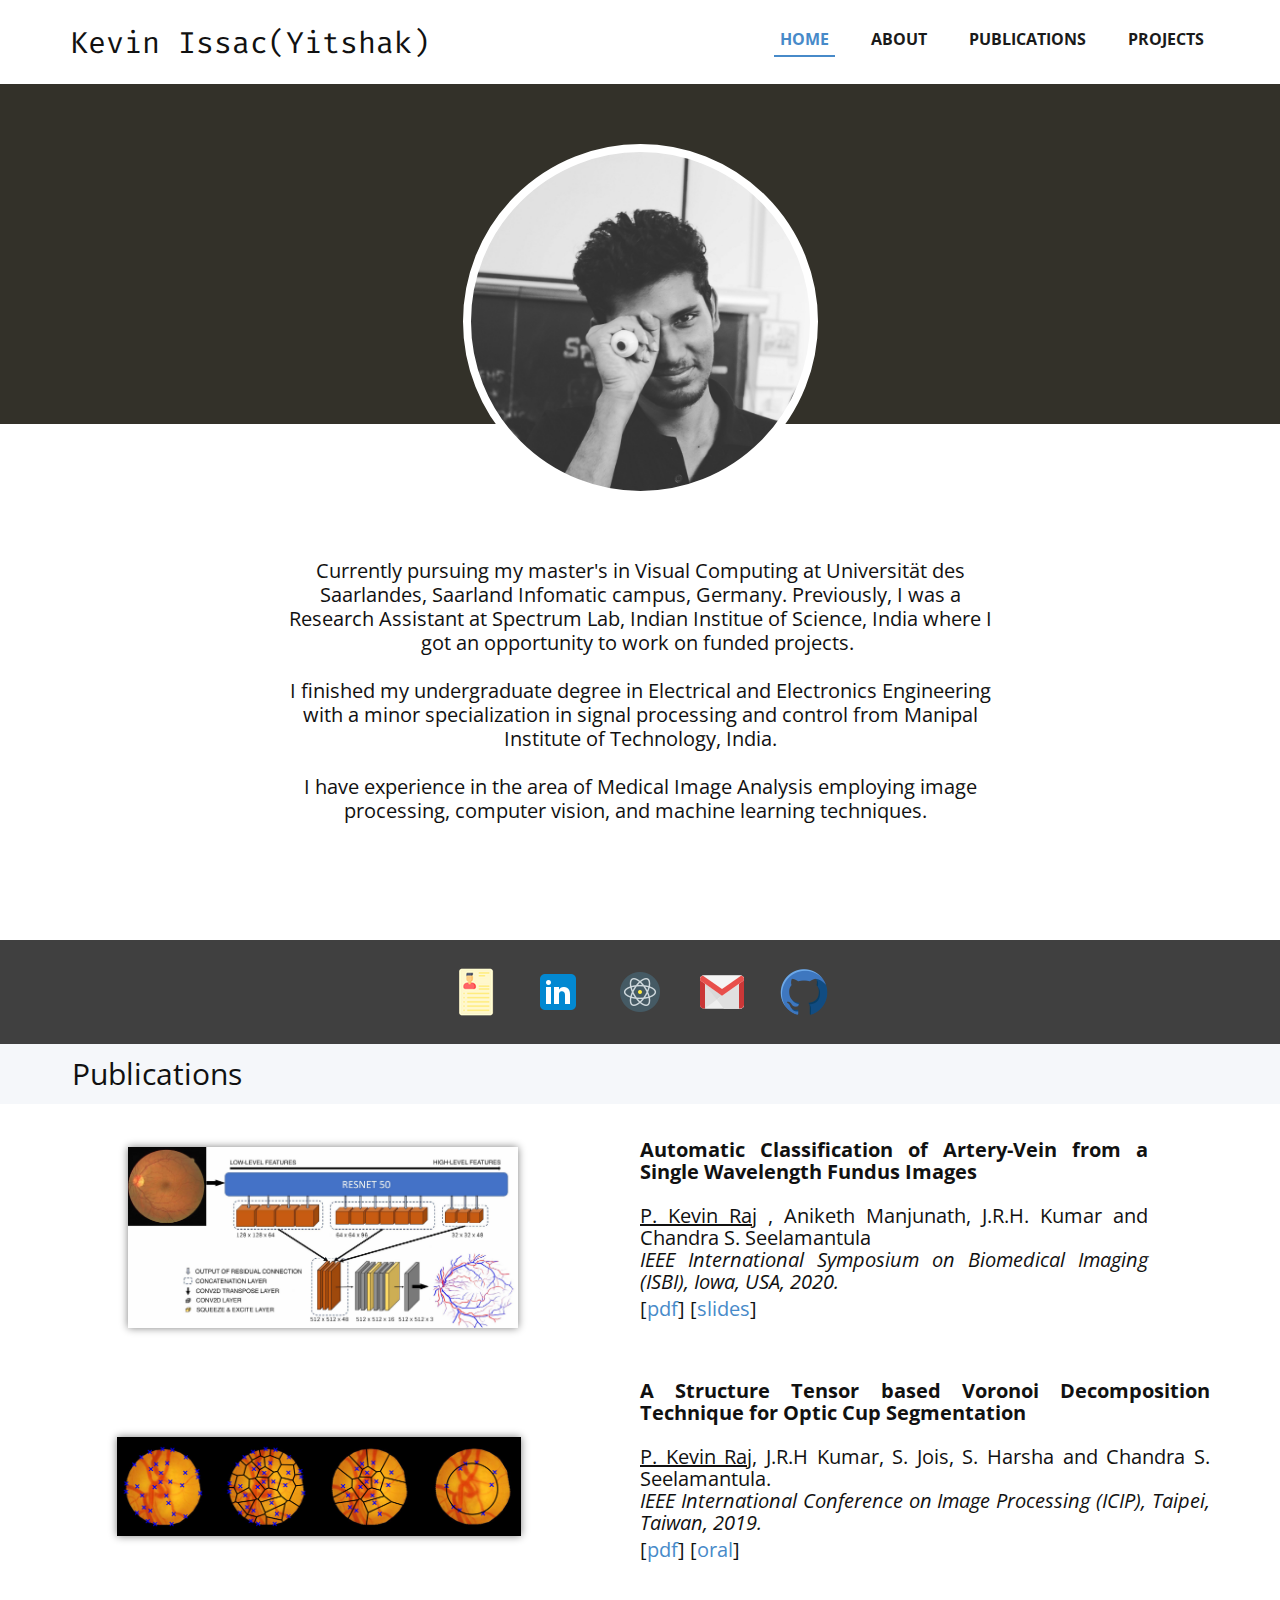
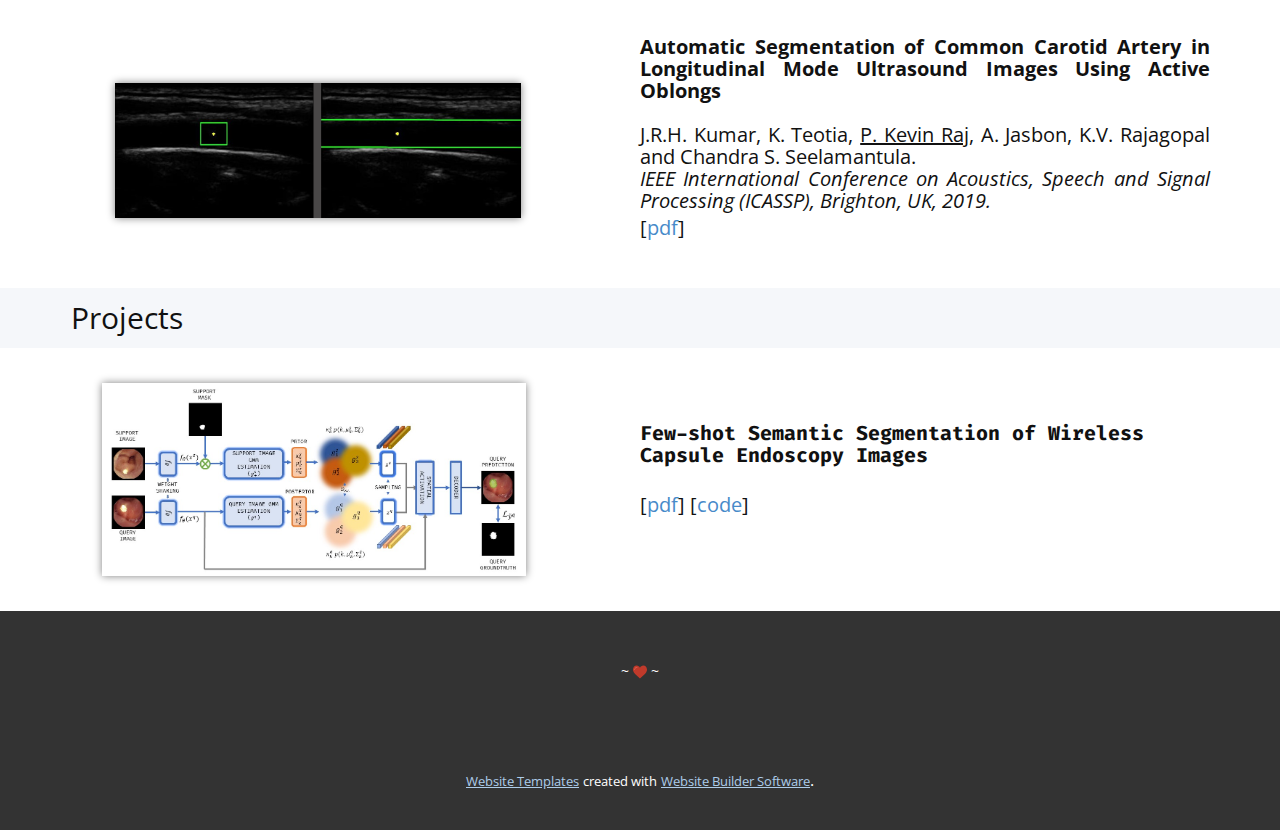
<file: index.html>
<!DOCTYPE html>
<html style="font-size: 16px;">
  <head>
    <meta name="viewport" content="width=device-width, initial-scale=1.0">
    <meta charset="utf-8">
    <meta name="keywords" content="Automatic Classification of Artery-Vein from a Single Wavelength Fundus Images​, P. Kevin Raj, Aniketh Manjunath, J.R.H. Kumar and Chandra S. Seelamantula">
    <meta name="description" content="">
    <meta name="page_type" content="np-template-header-footer-from-plugin">
    <title>KevinYitshak</title>
    <link rel="stylesheet" href="nicepage.css" media="screen">
<link rel="stylesheet" href="KevinYitshak.css" media="screen">
    <script class="u-script" type="text/javascript" src="jquery.js" defer=""></script>
    <script class="u-script" type="text/javascript" src="nicepage.js" defer=""></script>
    <meta name="generator" content="Nicepage 3.11.0, nicepage.com">
    <link id="u-theme-google-font" rel="stylesheet" href="https://fonts.googleapis.com/css?family=Roboto:100,100i,300,300i,400,400i,500,500i,700,700i,900,900i|Open+Sans:300,300i,400,400i,600,600i,700,700i,800,800i">
    <link id="u-page-google-font" rel="stylesheet" href="https://fonts.googleapis.com/css?family=Open+Sans:300,300i,400,400i,600,600i,700,700i,800,800i|Fira+Code:300,400,500,600,700">
    
    
    
    
    
    
    
    
    
    <script type="application/ld+json">{
		"@context": "http://schema.org",
		"@type": "Organization",
		"name": "",
		"url": "index.html"
}</script>
    <meta property="og:title" content="KevinYitshak">
    <meta property="og:type" content="website">
    <meta name="theme-color" content="#478ac9">
    <link rel="canonical" href="index.html">
    <meta property="og:url" content="index.html">
  </head>
  <body data-home-page="KevinYitshak.html" data-home-page-title="KevinYitshak" class="u-body"><header class="u-clearfix u-header u-header" id="sec-21bb"><div class="u-clearfix u-sheet u-sheet-1">
        <nav class="u-menu u-menu-dropdown u-offcanvas u-menu-1">
          <div class="menu-collapse" style="font-size: 1rem; letter-spacing: 0px; text-transform: uppercase; font-weight: 700;">
            <a class="u-button-style u-custom-active-border-color u-custom-active-color u-custom-border u-custom-border-color u-custom-borders u-custom-hover-border-color u-custom-hover-color u-custom-left-right-menu-spacing u-custom-padding-bottom u-custom-text-active-color u-custom-text-color u-custom-text-hover-color u-custom-top-bottom-menu-spacing u-nav-link u-text-active-palette-1-base u-text-hover-palette-2-base" href="#">
              <svg><use xmlns:xlink="http://www.w3.org/1999/xlink" xlink:href="#menu-hamburger"></use></svg>
              <svg version="1.1" xmlns="http://www.w3.org/2000/svg" xmlns:xlink="http://www.w3.org/1999/xlink"><defs><symbol id="menu-hamburger" viewBox="0 0 16 16" style="width: 16px; height: 16px;"><rect y="1" width="16" height="2"></rect><rect y="7" width="16" height="2"></rect><rect y="13" width="16" height="2"></rect>
</symbol>
</defs></svg>
            </a>
          </div>
          <div class="u-custom-menu u-nav-container">
            <ul class="u-custom-font u-nav u-spacing-30 u-text-font u-unstyled u-nav-1"><li class="u-nav-item"><a class="u-border-2 u-border-active-palette-1-base u-border-hover-palette-1-base u-border-no-left u-border-no-right u-border-no-top u-button-style u-nav-link u-text-active-palette-1-base u-text-grey-90 u-text-hover-grey-90" href="KevinYitshak.html" style="padding: 8px 6px;">Home</a>
</li><li class="u-nav-item"><a class="u-border-2 u-border-active-palette-1-base u-border-hover-palette-1-base u-border-no-left u-border-no-right u-border-no-top u-button-style u-nav-link u-text-active-palette-1-base u-text-grey-90 u-text-hover-grey-90" href="KevinYitshak.html#carousel_f6d0" data-page-id="241073676" style="padding: 8px 6px;">About</a>
</li><li class="u-nav-item"><a class="u-border-2 u-border-active-palette-1-base u-border-hover-palette-1-base u-border-no-left u-border-no-right u-border-no-top u-button-style u-nav-link u-text-active-palette-1-base u-text-grey-90 u-text-hover-grey-90" href="KevinYitshak.html#sec-7e04" data-page-id="241073676" style="padding: 8px 6px;">Publications</a>
</li><li class="u-nav-item"><a class="u-border-2 u-border-active-palette-1-base u-border-hover-palette-1-base u-border-no-left u-border-no-right u-border-no-top u-button-style u-nav-link u-text-active-palette-1-base u-text-grey-90 u-text-hover-grey-90" href="KevinYitshak.html#carousel_f963" data-page-id="241073676" style="padding: 8px 6px;">Projects</a>
</li></ul>
          </div>
          <div class="u-custom-menu u-nav-container-collapse">
            <div class="u-black u-container-style u-inner-container-layout u-opacity u-opacity-95 u-sidenav">
              <div class="u-sidenav-overflow">
                <div class="u-menu-close"></div>
                <ul class="u-align-center u-nav u-popupmenu-items u-unstyled u-nav-2"><li class="u-nav-item"><a class="u-button-style u-nav-link" href="KevinYitshak.html" style="padding: 8px 6px;">Home</a>
</li><li class="u-nav-item"><a class="u-button-style u-nav-link" href="KevinYitshak.html#carousel_f6d0" data-page-id="241073676" style="padding: 8px 6px;">About</a>
</li><li class="u-nav-item"><a class="u-button-style u-nav-link" href="KevinYitshak.html#sec-7e04" data-page-id="241073676" style="padding: 8px 6px;">Publications</a>
</li><li class="u-nav-item"><a class="u-button-style u-nav-link" href="KevinYitshak.html#carousel_f963" data-page-id="241073676" style="padding: 8px 6px;">Projects</a>
</li></ul>
              </div>
            </div>
            <div class="u-black u-menu-overlay u-opacity u-opacity-70"></div>
          </div>
        </nav>
        <h3 class="u-custom-font u-text u-text-1">Kevin Issac(Yitshak)</h3>
      </div></header>
    <section class="u-align-center u-clearfix u-section-1" id="carousel_f6d0">
      <div class="u-expanded-width u-palette-3-dark-3 u-shape u-shape-rectangle u-shape-1"></div>
      <div alt="" class="u-border-8 u-border-white u-image u-image-circle u-image-1" data-image-width="3265" data-image-height="3265"></div>
      <h4 class="u-align-center u-custom-font u-text u-text-font u-text-1">Currently pursuing my master's in Visual Computing at Universität des Saarlandes, Saarland Infomatic campus, Germany. Previously, I was a Research Assistant at Spectrum Lab, Indian Institue of Science, India where I got an opportunity to work on funded projects.&nbsp;<br>
        <br>I finished my undergraduate degree in Electrical and Electronics Engineering with a minor specialization in signal processing and control from Manipal Institute of Technology, India.<br>
        <br>I have experience in the area of Medical Image Analysis employing image processing, computer vision, and machine learning techniques.&nbsp;&nbsp;<br>
        <br>
      </h4>
    </section>
    <section class="u-align-center u-clearfix u-grey-75 u-section-2" id="sec-54ce">
      <div class="u-clearfix u-sheet u-valign-middle-xl u-sheet-1">
        <img src="images/resume_.png" alt="" class="u-file-link u-image u-image-default u-preserve-proportions u-image-1" data-image-width="48" data-image-height="48" data-href="files/Kevin_CV-2.pdf">
        <img src="images/icons8-linkedin-48.png" alt="" class="u-image u-image-default u-preserve-proportions u-image-2" data-image-width="48" data-image-height="48" data-href="https://www.linkedin.com/in/kevin-raj-1311a0bb/">
        <img src="images/icons8-google-scholar-48.png" alt="" class="u-image u-image-default u-preserve-proportions u-image-3" data-image-width="48" data-image-height="48" data-href="https://scholar.google.co.in/citations?user=GBEtldQAAAAJ&amp;hl=en">
        <img src="images/icons8-gmail-48.png" alt="" class="u-image u-image-default u-preserve-proportions u-image-4" data-image-width="48" data-image-height="48" data-href="mailto:kevinyitshak@gmail.com">
        <div alt="" class="u-image u-image-circle u-preserve-proportions u-image-5" data-image-width="48" data-image-height="48" data-href="https://github.com/kevinYitshak"></div>
      </div>
    </section>
    <section class="u-align-center u-clearfix u-palette-5-light-3 u-section-3" id="sec-7e04">
      <div class="u-clearfix u-sheet u-valign-middle-xs u-sheet-1">
        <h3 class="u-custom-font u-text u-text-font u-text-1">Publications<span style="font-weight: 400;"></span>
        </h3>
      </div>
    </section>
    <section class="u-clearfix u-section-4" id="sec-810b">
      <div class="u-clearfix u-sheet u-valign-middle-lg u-valign-middle-md u-valign-middle-sm u-valign-middle-xl u-sheet-1">
        <img src="images/isbi_2020.png" alt="" class="u-image u-image-default u-image-1" data-image-width="1600" data-image-height="742">
        <h1 class="u-align-justify u-custom-font u-text u-text-font u-title u-text-1"><b>Automatic Classification of Artery-Vein from a Single Wavelength Fundus Images</b>
          <br>
          <br><u style="">P. Kevin Raj<b></b></u>
          <span style="font-weight: 400;">,</span>&nbsp;Aniketh Manjunath, J.R.H. Kumar and Chandra S. Seelamantula<br><i>IEEE International Symposium on Biomedical Imaging (ISBI),&nbsp;Iowa, USA,&nbsp;2020.</i>
          <br>
        </h1>
        <p class="u-text u-text-2">[<a href="https://ieeexplore.ieee.org/abstract/document/9098580" class="u-active-none u-border-none u-btn u-button-link u-button-style u-hover-none u-none u-text-palette-1-base u-btn-1">pdf</a>] [<a href="files/ISBI_2020_PPT.pdf" class="u-active-none u-border-none u-btn u-button-link u-button-style u-file-link u-hover-none u-none u-text-palette-1-base u-btn-2">slides</a>]
        </p>
      </div>
    </section>
    <section class="u-clearfix u-section-5" id="carousel_d112">
      <div class="u-clearfix u-sheet u-sheet-1">
        <img src="images/icip_2019.png" alt="" class="u-image u-image-default u-image-1" data-image-width="854" data-image-height="209">
        <h1 class="u-align-justify u-custom-font u-text u-text-font u-title u-text-1"><b>A Structure Tensor based Voronoi Decomposition Technique for Optic Cup Segmentation</b>
          <br>
          <br><u>P. Kevin Raj</u>, J.R.H Kumar, S. Jois, S. Harsha and Chandra S. Seelamantula.<br><i style="">IEEE International Conference on Image Processing (ICIP), Taipei, Taiwan, 2019.</i>
          <br>
        </h1>
        <p class="u-text u-text-2">[<a href="https://ieeexplore.ieee.org/document/8804286" class="u-active-none u-border-none u-btn u-button-link u-button-style u-hover-none u-none u-text-palette-1-base u-btn-1">pdf</a>] [<a href="files/ICIP_PPT_19.pdf" class="u-active-none u-border-none u-btn u-button-link u-button-style u-file-link u-hover-none u-none u-text-palette-1-base u-btn-2">oral</a>]
        </p>
      </div>
    </section>
    <section class="u-clearfix u-section-6" id="carousel_72fa">
      <div class="u-clearfix u-sheet u-sheet-1">
        <img src="images/icassp_2019.png" alt="" class="u-image u-image-default u-image-1" data-image-width="630" data-image-height="209">
        <h1 class="u-align-justify u-custom-font u-text u-text-font u-title u-text-1"><b>Automatic Segmentation of Common Carotid Artery in Longitudinal Mode Ultrasound Images Using Active Oblongs</b>
          <br>
          <br>J.R.H. Kumar, K. Teotia,&nbsp;<u>P. Kevin Raj</u>, A. Jasbon, K.V. Rajagopal and Chandra S. Seelamantula.<br><i style="">IEEE International Conference on Acoustics, Speech and Signal Processing (ICASSP), Brighton, UK, 2019.</i>
          <br>
        </h1>
        <p class="u-text u-text-2">[<a href="https://ieeexplore.ieee.org/document/8682301" class="u-active-none u-border-none u-btn u-button-link u-button-style u-hover-none u-none u-text-palette-1-base u-btn-1">pdf</a>]
        </p>
      </div>
    </section>
    <section class="u-align-center u-clearfix u-palette-5-light-3 u-section-7" id="carousel_f963">
      <div class="u-clearfix u-sheet u-valign-middle-xs u-sheet-1">
        <h3 class="u-custom-font u-text u-text-font u-text-1">Projects</h3>
      </div>
    </section>
    <section class="u-clearfix u-section-8" id="carousel_963c">
      <div class="u-clearfix u-sheet u-sheet-1">
        <img src="images/Arch.jpg" alt="" class="u-image u-image-default u-image-1" data-image-width="1167" data-image-height="531">
        <h1 class="u-custom-font u-text u-title u-text-1"><b>Few-shot Semantic Segmentation of Wireless <br>Capsule Endoscopy Images</b>
        </h1>
        <p class="u-text u-text-2">[<a href="files/Few_shot_WCE.pdf" class="u-active-none u-border-none u-btn u-button-link u-button-style u-file-link u-hover-none u-none u-text-palette-1-base u-btn-1">pdf</a>] [<a href="https://github.com/kevinYitshak/wce" class="u-active-none u-border-none u-btn u-button-link u-button-style u-hover-none u-none u-text-palette-1-base u-btn-2" target="_blank">code</a>]
        </p>
      </div>
    </section>
    
    
    <footer class="u-align-center u-clearfix u-footer u-grey-80 u-footer" id="sec-8a47"><div class="u-clearfix u-sheet u-valign-middle u-sheet-1">
        <p class="u-small-text u-text u-text-variant u-text-1">~&nbsp;<span class="u-icon u-icon-1"><svg class="u-svg-content" viewBox="0 0 50 50" x="0px" y="0px" style="width: 1em; height: 1em;"><path style="fill:#C03A2B;" d="M24.85,10.126c2.018-4.783,6.628-8.125,11.99-8.125c7.223,0,12.425,6.179,13.079,13.543
	c0,0,0.353,1.828-0.424,5.119c-1.058,4.482-3.545,8.464-6.898,11.503L24.85,48L7.402,32.165c-3.353-3.038-5.84-7.021-6.898-11.503
	c-0.777-3.291-0.424-5.119-0.424-5.119C0.734,8.179,5.936,2,13.159,2C18.522,2,22.832,5.343,24.85,10.126z"></path><path style="fill:#ED7161;" d="M6,18.078c-0.553,0-1-0.447-1-1c0-5.514,4.486-10,10-10c0.553,0,1,0.447,1,1s-0.447,1-1,1
	c-4.411,0-8,3.589-8,8C7,17.631,6.553,18.078,6,18.078z"></path></svg><img></span>&nbsp;~
        </p>
      </div></footer>
    <section class="u-backlink u-clearfix u-grey-80">
      <a class="u-link" href="https://nicepage.com/website-templates" target="_blank">
        <span>Website Templates</span>
      </a>
      <p class="u-text">
        <span>created with</span>
      </p>
      <a class="u-link" href="https://nicepage.com/" target="_blank">
        <span>Website Builder Software</span>
      </a>. 
    </section>
  </body>
</html>
</file>
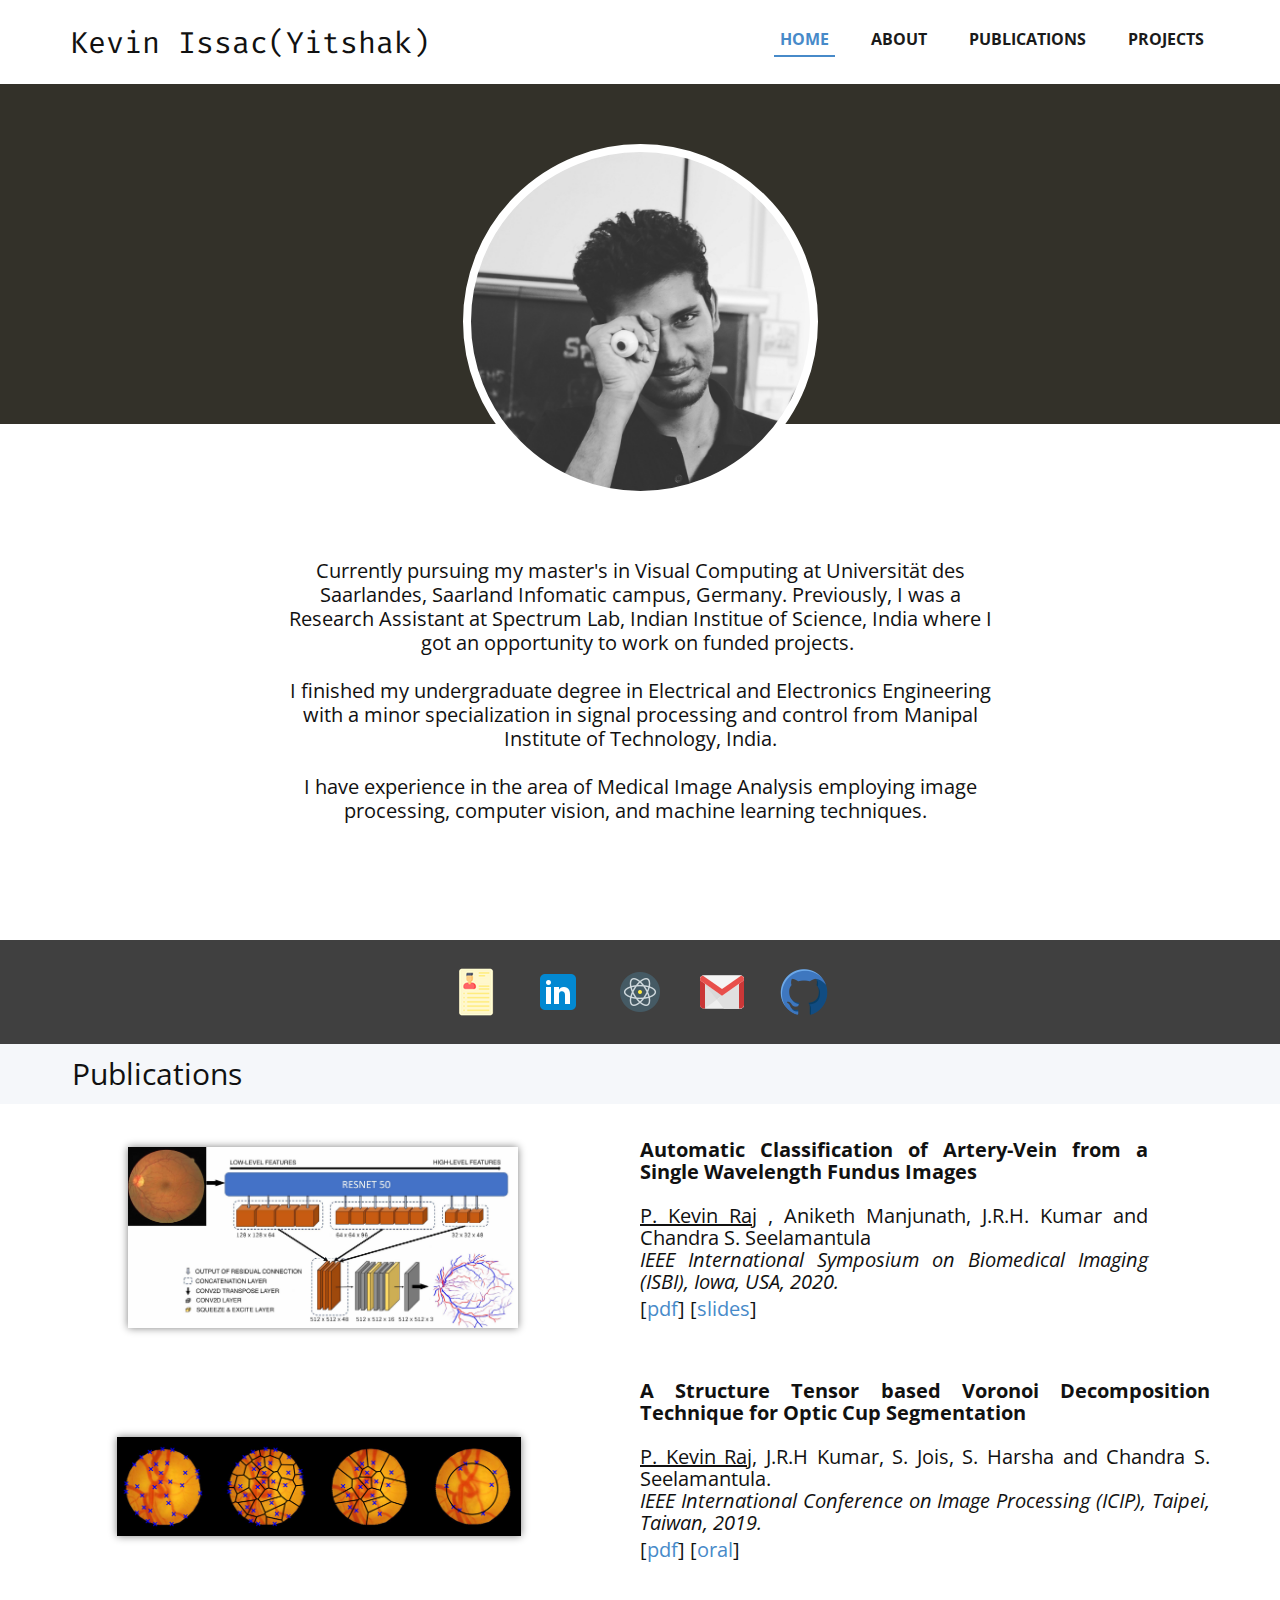
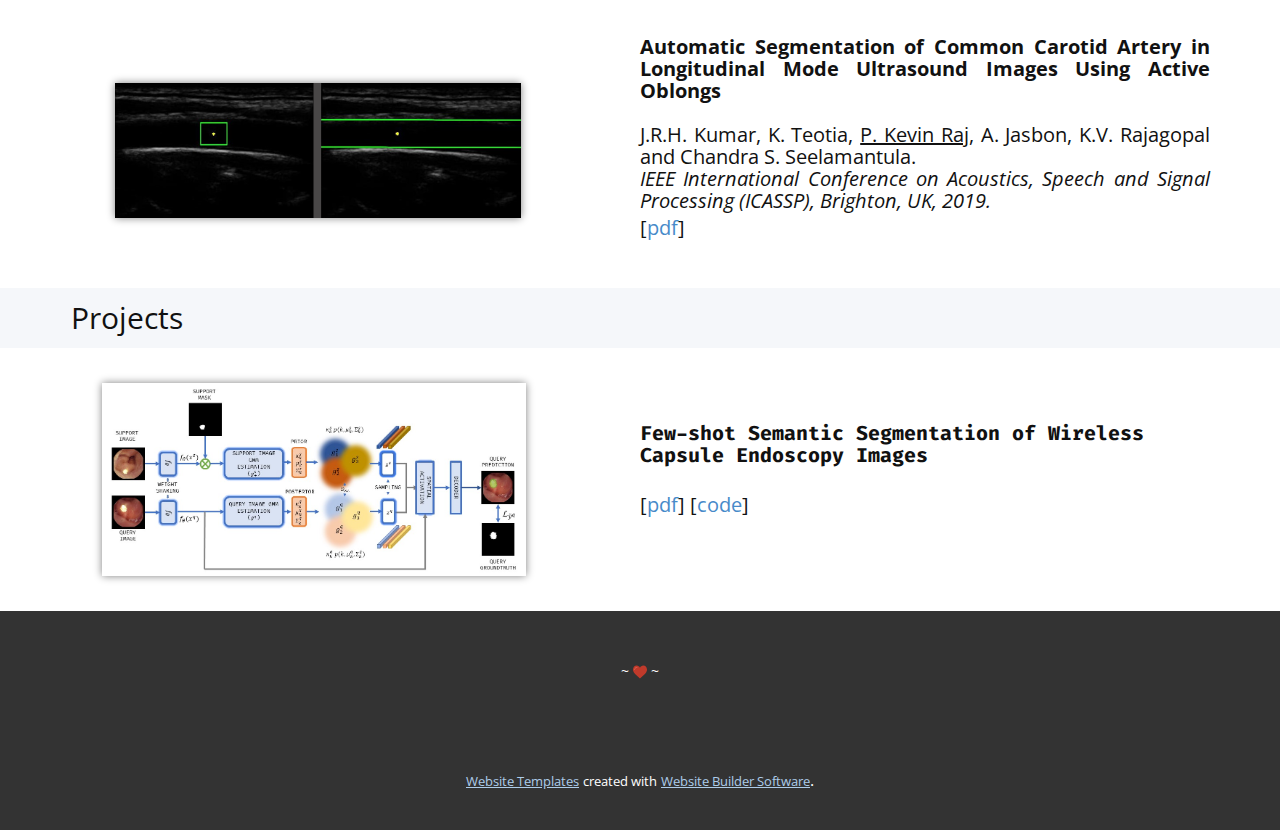
<file: KevinYitshak.html>
<!DOCTYPE html>
<html style="font-size: 16px;">
  <head>
    <meta name="viewport" content="width=device-width, initial-scale=1.0">
    <meta charset="utf-8">
    <meta name="keywords" content="Automatic Classification of Artery-Vein from a Single Wavelength Fundus Images​, P. Kevin Raj, Aniketh Manjunath, J.R.H. Kumar and Chandra S. Seelamantula">
    <meta name="description" content="">
    <meta name="page_type" content="np-template-header-footer-from-plugin">
    <title>KevinYitshak</title>
    <link rel="stylesheet" href="nicepage.css" media="screen">
<link rel="stylesheet" href="KevinYitshak.css" media="screen">
    <script class="u-script" type="text/javascript" src="jquery.js" defer=""></script>
    <script class="u-script" type="text/javascript" src="nicepage.js" defer=""></script>
    <meta name="generator" content="Nicepage 3.11.0, nicepage.com">
    <link id="u-theme-google-font" rel="stylesheet" href="https://fonts.googleapis.com/css?family=Roboto:100,100i,300,300i,400,400i,500,500i,700,700i,900,900i|Open+Sans:300,300i,400,400i,600,600i,700,700i,800,800i">
    <link id="u-page-google-font" rel="stylesheet" href="https://fonts.googleapis.com/css?family=Open+Sans:300,300i,400,400i,600,600i,700,700i,800,800i|Fira+Code:300,400,500,600,700">
    
    
    
    
    
    
    
    
    
    <script type="application/ld+json">{
		"@context": "http://schema.org",
		"@type": "Organization",
		"name": "",
		"url": "index.html"
}</script>
    <meta property="og:title" content="KevinYitshak">
    <meta property="og:type" content="website">
    <meta name="theme-color" content="#478ac9">
    <link rel="canonical" href="index.html">
    <meta property="og:url" content="index.html">
  </head>
  <body class="u-body"><header class="u-clearfix u-header u-header" id="sec-21bb"><div class="u-clearfix u-sheet u-sheet-1">
        <nav class="u-menu u-menu-dropdown u-offcanvas u-menu-1">
          <div class="menu-collapse" style="font-size: 1rem; letter-spacing: 0px; text-transform: uppercase; font-weight: 700;">
            <a class="u-button-style u-custom-active-border-color u-custom-active-color u-custom-border u-custom-border-color u-custom-borders u-custom-hover-border-color u-custom-hover-color u-custom-left-right-menu-spacing u-custom-padding-bottom u-custom-text-active-color u-custom-text-color u-custom-text-hover-color u-custom-top-bottom-menu-spacing u-nav-link u-text-active-palette-1-base u-text-hover-palette-2-base" href="#">
              <svg><use xmlns:xlink="http://www.w3.org/1999/xlink" xlink:href="#menu-hamburger"></use></svg>
              <svg version="1.1" xmlns="http://www.w3.org/2000/svg" xmlns:xlink="http://www.w3.org/1999/xlink"><defs><symbol id="menu-hamburger" viewBox="0 0 16 16" style="width: 16px; height: 16px;"><rect y="1" width="16" height="2"></rect><rect y="7" width="16" height="2"></rect><rect y="13" width="16" height="2"></rect>
</symbol>
</defs></svg>
            </a>
          </div>
          <div class="u-custom-menu u-nav-container">
            <ul class="u-custom-font u-nav u-spacing-30 u-text-font u-unstyled u-nav-1"><li class="u-nav-item"><a class="u-border-2 u-border-active-palette-1-base u-border-hover-palette-1-base u-border-no-left u-border-no-right u-border-no-top u-button-style u-nav-link u-text-active-palette-1-base u-text-grey-90 u-text-hover-grey-90" href="KevinYitshak.html" style="padding: 8px 6px;">Home</a>
</li><li class="u-nav-item"><a class="u-border-2 u-border-active-palette-1-base u-border-hover-palette-1-base u-border-no-left u-border-no-right u-border-no-top u-button-style u-nav-link u-text-active-palette-1-base u-text-grey-90 u-text-hover-grey-90" href="KevinYitshak.html#carousel_f6d0" data-page-id="241073676" style="padding: 8px 6px;">About</a>
</li><li class="u-nav-item"><a class="u-border-2 u-border-active-palette-1-base u-border-hover-palette-1-base u-border-no-left u-border-no-right u-border-no-top u-button-style u-nav-link u-text-active-palette-1-base u-text-grey-90 u-text-hover-grey-90" href="KevinYitshak.html#sec-7e04" data-page-id="241073676" style="padding: 8px 6px;">Publications</a>
</li><li class="u-nav-item"><a class="u-border-2 u-border-active-palette-1-base u-border-hover-palette-1-base u-border-no-left u-border-no-right u-border-no-top u-button-style u-nav-link u-text-active-palette-1-base u-text-grey-90 u-text-hover-grey-90" href="KevinYitshak.html#carousel_f963" data-page-id="241073676" style="padding: 8px 6px;">Projects</a>
</li></ul>
          </div>
          <div class="u-custom-menu u-nav-container-collapse">
            <div class="u-black u-container-style u-inner-container-layout u-opacity u-opacity-95 u-sidenav">
              <div class="u-sidenav-overflow">
                <div class="u-menu-close"></div>
                <ul class="u-align-center u-nav u-popupmenu-items u-unstyled u-nav-2"><li class="u-nav-item"><a class="u-button-style u-nav-link" href="KevinYitshak.html" style="padding: 8px 6px;">Home</a>
</li><li class="u-nav-item"><a class="u-button-style u-nav-link" href="KevinYitshak.html#carousel_f6d0" data-page-id="241073676" style="padding: 8px 6px;">About</a>
</li><li class="u-nav-item"><a class="u-button-style u-nav-link" href="KevinYitshak.html#sec-7e04" data-page-id="241073676" style="padding: 8px 6px;">Publications</a>
</li><li class="u-nav-item"><a class="u-button-style u-nav-link" href="KevinYitshak.html#carousel_f963" data-page-id="241073676" style="padding: 8px 6px;">Projects</a>
</li></ul>
              </div>
            </div>
            <div class="u-black u-menu-overlay u-opacity u-opacity-70"></div>
          </div>
        </nav>
        <h3 class="u-custom-font u-text u-text-1">Kevin Issac(Yitshak)</h3>
      </div></header>
    <section class="u-align-center u-clearfix u-section-1" id="carousel_f6d0">
      <div class="u-expanded-width u-palette-3-dark-3 u-shape u-shape-rectangle u-shape-1"></div>
      <div alt="" class="u-border-8 u-border-white u-image u-image-circle u-image-1" data-image-width="3265" data-image-height="3265"></div>
      <h4 class="u-align-center u-custom-font u-text u-text-font u-text-1">Currently pursuing my master's in Visual Computing at Universität des Saarlandes, Saarland Infomatic campus, Germany. Previously, I was a Research Assistant at Spectrum Lab, Indian Institue of Science, India where I got an opportunity to work on funded projects.&nbsp;<br>
        <br>I finished my undergraduate degree in Electrical and Electronics Engineering with a minor specialization in signal processing and control from Manipal Institute of Technology, India.<br>
        <br>I have experience in the area of Medical Image Analysis employing image processing, computer vision, and machine learning techniques.&nbsp;&nbsp;<br>
        <br>
      </h4>
    </section>
    <section class="u-align-center u-clearfix u-grey-75 u-section-2" id="sec-54ce">
      <div class="u-clearfix u-sheet u-valign-middle-xl u-sheet-1">
        <img src="images/resume_.png" alt="" class="u-file-link u-image u-image-default u-preserve-proportions u-image-1" data-image-width="48" data-image-height="48" data-href="files/Kevin_CV-2.pdf">
        <img src="images/icons8-linkedin-48.png" alt="" class="u-image u-image-default u-preserve-proportions u-image-2" data-image-width="48" data-image-height="48" data-href="https://www.linkedin.com/in/kevin-raj-1311a0bb/">
        <img src="images/icons8-google-scholar-48.png" alt="" class="u-image u-image-default u-preserve-proportions u-image-3" data-image-width="48" data-image-height="48" data-href="https://scholar.google.co.in/citations?user=GBEtldQAAAAJ&amp;hl=en">
        <img src="images/icons8-gmail-48.png" alt="" class="u-image u-image-default u-preserve-proportions u-image-4" data-image-width="48" data-image-height="48" data-href="mailto:kevinyitshak@gmail.com">
        <div alt="" class="u-image u-image-circle u-preserve-proportions u-image-5" data-image-width="48" data-image-height="48" data-href="https://github.com/kevinYitshak"></div>
      </div>
    </section>
    <section class="u-align-center u-clearfix u-palette-5-light-3 u-section-3" id="sec-7e04">
      <div class="u-clearfix u-sheet u-valign-middle-xs u-sheet-1">
        <h3 class="u-custom-font u-text u-text-font u-text-1">Publications<span style="font-weight: 400;"></span>
        </h3>
      </div>
    </section>
    <section class="u-clearfix u-section-4" id="sec-810b">
      <div class="u-clearfix u-sheet u-valign-middle-lg u-valign-middle-md u-valign-middle-sm u-valign-middle-xl u-sheet-1">
        <img src="images/isbi_2020.png" alt="" class="u-image u-image-default u-image-1" data-image-width="1600" data-image-height="742">
        <h1 class="u-align-justify u-custom-font u-text u-text-font u-title u-text-1"><b>Automatic Classification of Artery-Vein from a Single Wavelength Fundus Images</b>
          <br>
          <br><u style="">P. Kevin Raj<b></b></u>
          <span style="font-weight: 400;">,</span>&nbsp;Aniketh Manjunath, J.R.H. Kumar and Chandra S. Seelamantula<br><i>IEEE International Symposium on Biomedical Imaging (ISBI),&nbsp;Iowa, USA,&nbsp;2020.</i>
          <br>
        </h1>
        <p class="u-text u-text-2">[<a href="https://ieeexplore.ieee.org/abstract/document/9098580" class="u-active-none u-border-none u-btn u-button-link u-button-style u-hover-none u-none u-text-palette-1-base u-btn-1">pdf</a>] [<a href="files/ISBI_2020_PPT.pdf" class="u-active-none u-border-none u-btn u-button-link u-button-style u-file-link u-hover-none u-none u-text-palette-1-base u-btn-2">slides</a>]
        </p>
      </div>
    </section>
    <section class="u-clearfix u-section-5" id="carousel_d112">
      <div class="u-clearfix u-sheet u-sheet-1">
        <img src="images/icip_2019.png" alt="" class="u-image u-image-default u-image-1" data-image-width="854" data-image-height="209">
        <h1 class="u-align-justify u-custom-font u-text u-text-font u-title u-text-1"><b>A Structure Tensor based Voronoi Decomposition Technique for Optic Cup Segmentation</b>
          <br>
          <br><u>P. Kevin Raj</u>, J.R.H Kumar, S. Jois, S. Harsha and Chandra S. Seelamantula.<br><i style="">IEEE International Conference on Image Processing (ICIP), Taipei, Taiwan, 2019.</i>
          <br>
        </h1>
        <p class="u-text u-text-2">[<a href="https://ieeexplore.ieee.org/document/8804286" class="u-active-none u-border-none u-btn u-button-link u-button-style u-hover-none u-none u-text-palette-1-base u-btn-1">pdf</a>] [<a href="files/ICIP_PPT_19.pdf" class="u-active-none u-border-none u-btn u-button-link u-button-style u-file-link u-hover-none u-none u-text-palette-1-base u-btn-2">oral</a>]
        </p>
      </div>
    </section>
    <section class="u-clearfix u-section-6" id="carousel_72fa">
      <div class="u-clearfix u-sheet u-sheet-1">
        <img src="images/icassp_2019.png" alt="" class="u-image u-image-default u-image-1" data-image-width="630" data-image-height="209">
        <h1 class="u-align-justify u-custom-font u-text u-text-font u-title u-text-1"><b>Automatic Segmentation of Common Carotid Artery in Longitudinal Mode Ultrasound Images Using Active Oblongs</b>
          <br>
          <br>J.R.H. Kumar, K. Teotia,&nbsp;<u>P. Kevin Raj</u>, A. Jasbon, K.V. Rajagopal and Chandra S. Seelamantula.<br><i style="">IEEE International Conference on Acoustics, Speech and Signal Processing (ICASSP), Brighton, UK, 2019.</i>
          <br>
        </h1>
        <p class="u-text u-text-2">[<a href="https://ieeexplore.ieee.org/document/8682301" class="u-active-none u-border-none u-btn u-button-link u-button-style u-hover-none u-none u-text-palette-1-base u-btn-1">pdf</a>]
        </p>
      </div>
    </section>
    <section class="u-align-center u-clearfix u-palette-5-light-3 u-section-7" id="carousel_f963">
      <div class="u-clearfix u-sheet u-valign-middle-xs u-sheet-1">
        <h3 class="u-custom-font u-text u-text-font u-text-1">Projects</h3>
      </div>
    </section>
    <section class="u-clearfix u-section-8" id="carousel_963c">
      <div class="u-clearfix u-sheet u-sheet-1">
        <img src="images/Arch.jpg" alt="" class="u-image u-image-default u-image-1" data-image-width="1167" data-image-height="531">
        <h1 class="u-custom-font u-text u-title u-text-1"><b>Few-shot Semantic Segmentation of Wireless <br>Capsule Endoscopy Images</b>
        </h1>
        <p class="u-text u-text-2">[<a href="files/Few_shot_WCE.pdf" class="u-active-none u-border-none u-btn u-button-link u-button-style u-file-link u-hover-none u-none u-text-palette-1-base u-btn-1">pdf</a>] [<a href="https://github.com/kevinYitshak/wce" class="u-active-none u-border-none u-btn u-button-link u-button-style u-hover-none u-none u-text-palette-1-base u-btn-2" target="_blank">code</a>]
        </p>
      </div>
    </section>
    
    
    <footer class="u-align-center u-clearfix u-footer u-grey-80 u-footer" id="sec-8a47"><div class="u-clearfix u-sheet u-valign-middle u-sheet-1">
        <p class="u-small-text u-text u-text-variant u-text-1">~&nbsp;<span class="u-icon u-icon-1"><svg class="u-svg-content" viewBox="0 0 50 50" x="0px" y="0px" style="width: 1em; height: 1em;"><path style="fill:#C03A2B;" d="M24.85,10.126c2.018-4.783,6.628-8.125,11.99-8.125c7.223,0,12.425,6.179,13.079,13.543
	c0,0,0.353,1.828-0.424,5.119c-1.058,4.482-3.545,8.464-6.898,11.503L24.85,48L7.402,32.165c-3.353-3.038-5.84-7.021-6.898-11.503
	c-0.777-3.291-0.424-5.119-0.424-5.119C0.734,8.179,5.936,2,13.159,2C18.522,2,22.832,5.343,24.85,10.126z"></path><path style="fill:#ED7161;" d="M6,18.078c-0.553,0-1-0.447-1-1c0-5.514,4.486-10,10-10c0.553,0,1,0.447,1,1s-0.447,1-1,1
	c-4.411,0-8,3.589-8,8C7,17.631,6.553,18.078,6,18.078z"></path></svg><img></span>&nbsp;~
        </p>
      </div></footer>
    <section class="u-backlink u-clearfix u-grey-80">
      <a class="u-link" href="https://nicepage.com/website-templates" target="_blank">
        <span>Website Templates</span>
      </a>
      <p class="u-text">
        <span>created with</span>
      </p>
      <a class="u-link" href="https://nicepage.com/" target="_blank">
        <span>Website Builder Software</span>
      </a>. 
    </section>
  </body>
</html>
</file>
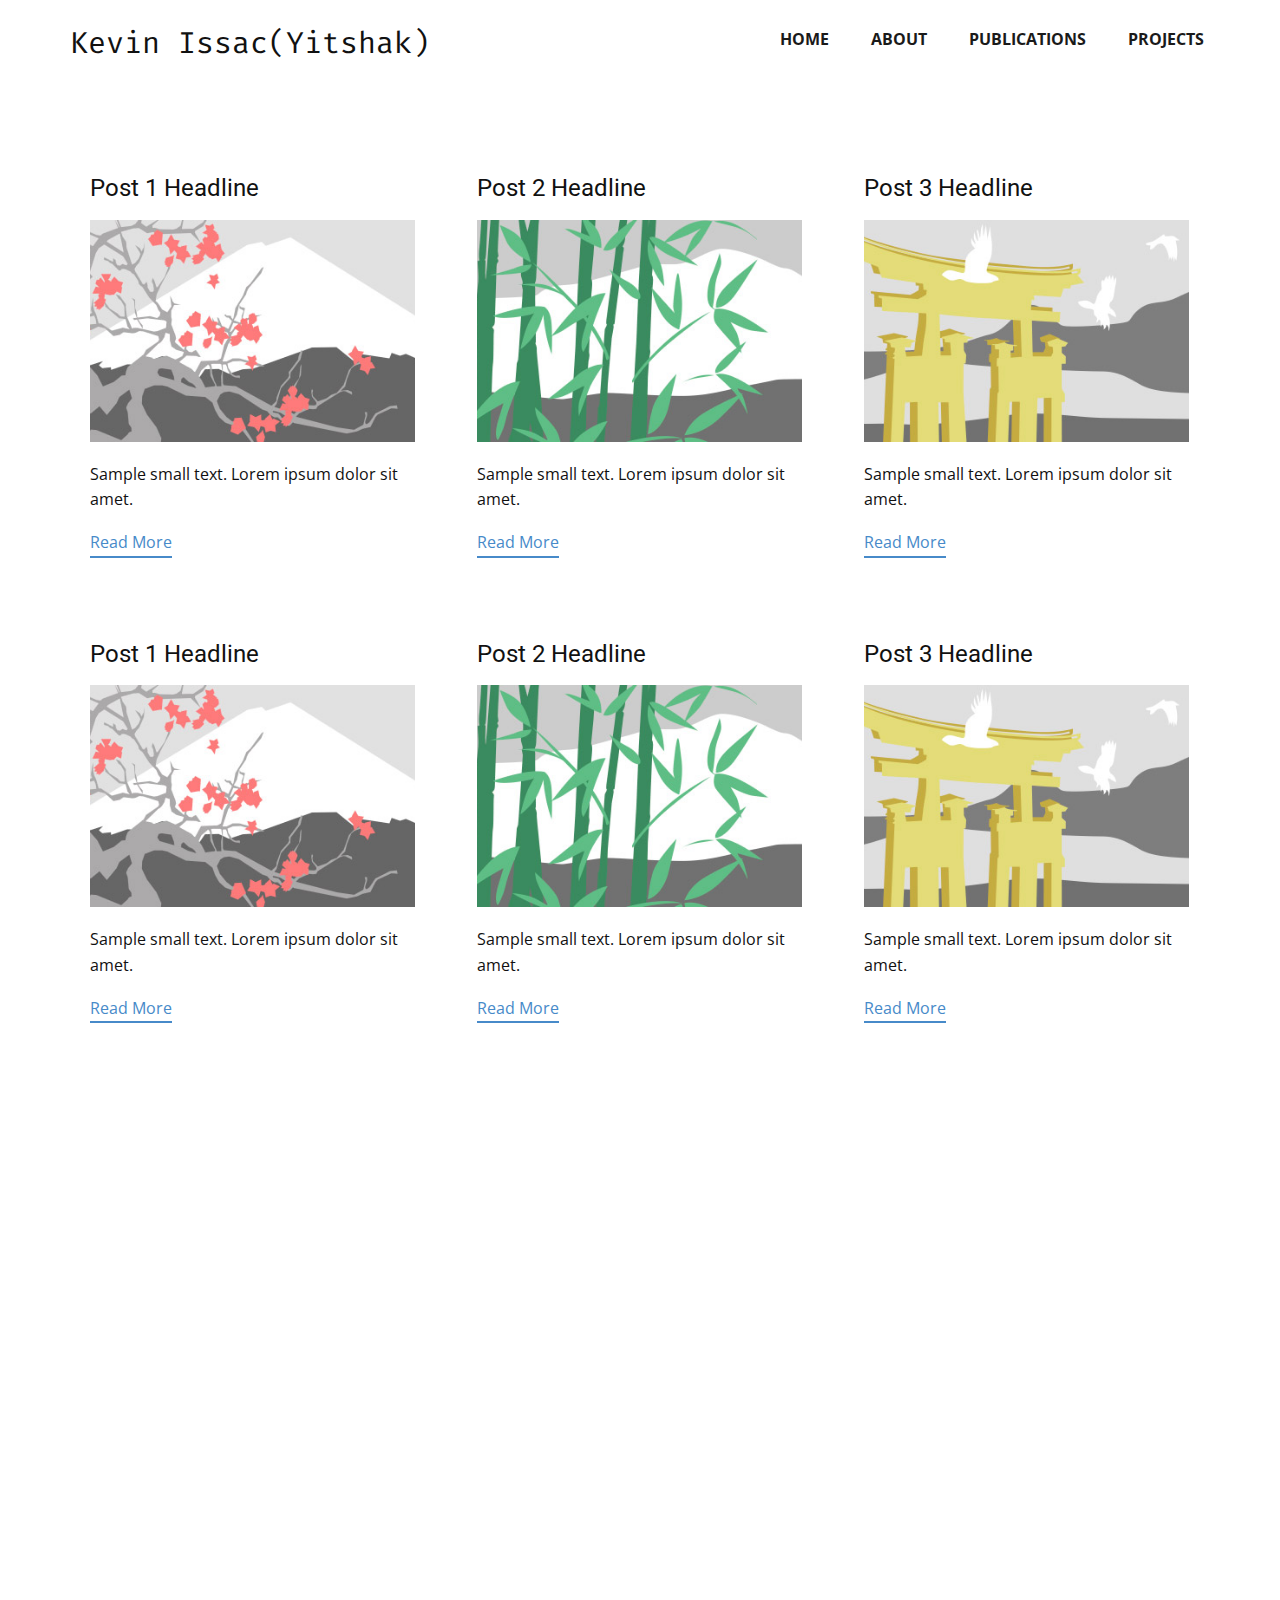
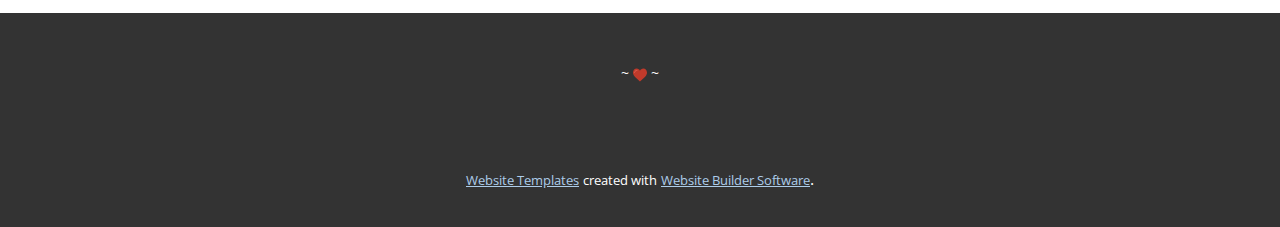
<file: blog/blog.html>
<html style="font-size: 16px;"><head>
    <meta name="viewport" content="width=device-width, initial-scale=1.0">
    <meta charset="utf-8">
    <meta name="keywords" content="">
    <meta name="description" content="">
    <meta name="page_type" content="np-template-header-footer-from-plugin">
    <title>Blog Template</title>
    <link rel="stylesheet" href="../nicepage.css" media="screen">
<link rel="stylesheet" href="../Blog-Template.css" media="screen">
    <script class="u-script" type="text/javascript" src="../jquery.js" defer=""></script>
    <script class="u-script" type="text/javascript" src="../nicepage.js" defer=""></script>
    <meta name="generator" content="Nicepage 3.11.0, nicepage.com">
    <link id="u-theme-google-font" rel="stylesheet" href="https://fonts.googleapis.com/css?family=Roboto:100,100i,300,300i,400,400i,500,500i,700,700i,900,900i|Open+Sans:300,300i,400,400i,600,600i,700,700i,800,800i">
    <link id="u-page-google-font" rel="stylesheet" href="https://fonts.googleapis.com/css?family=Open+Sans:300,300i,400,400i,600,600i,700,700i,800,800i|Fira+Code:300,400,500,600,700">
    
    
    
    <script type="application/ld+json">{
		"@context": "http://schema.org",
		"@type": "Organization",
		"name": "",
		"url": "index.html"
}</script>
    <meta property="og:title" content="Blog Template">
    <meta property="og:type" content="website">
    <meta name="theme-color" content="#478ac9">
    <link rel="canonical" href="../index.html">
    <meta property="og:url" content="index.html">
  </head>
  <body class="u-body"><header class="u-clearfix u-header u-header" id="sec-21bb"><div class="u-clearfix u-sheet u-sheet-1">
        <nav class="u-menu u-menu-dropdown u-offcanvas u-menu-1">
          <div class="menu-collapse" style="font-size: 1rem; letter-spacing: 0px; text-transform: uppercase; font-weight: 700;">
            <a class="u-button-style u-custom-active-border-color u-custom-active-color u-custom-border u-custom-border-color u-custom-borders u-custom-hover-border-color u-custom-hover-color u-custom-left-right-menu-spacing u-custom-padding-bottom u-custom-text-active-color u-custom-text-color u-custom-text-hover-color u-custom-top-bottom-menu-spacing u-nav-link u-text-active-palette-1-base u-text-hover-palette-2-base" href="#">
              <svg><use xmlns:xlink="http://www.w3.org/1999/xlink" xlink:href="#menu-hamburger"></use></svg>
              <svg version="1.1" xmlns="http://www.w3.org/2000/svg" xmlns:xlink="http://www.w3.org/1999/xlink"><defs><symbol id="menu-hamburger" viewBox="0 0 16 16" style="width: 16px; height: 16px;"><rect y="1" width="16" height="2"></rect><rect y="7" width="16" height="2"></rect><rect y="13" width="16" height="2"></rect>
</symbol>
</defs></svg>
            </a>
          </div>
          <div class="u-custom-menu u-nav-container">
            <ul class="u-custom-font u-nav u-spacing-30 u-text-font u-unstyled u-nav-1"><li class="u-nav-item"><a class="u-border-2 u-border-active-palette-1-base u-border-hover-palette-1-base u-border-no-left u-border-no-right u-border-no-top u-button-style u-nav-link u-text-active-palette-1-base u-text-grey-90 u-text-hover-grey-90" href="../KevinYitshak.html" style="padding: 8px 6px;">Home</a>
</li><li class="u-nav-item"><a class="u-border-2 u-border-active-palette-1-base u-border-hover-palette-1-base u-border-no-left u-border-no-right u-border-no-top u-button-style u-nav-link u-text-active-palette-1-base u-text-grey-90 u-text-hover-grey-90" href="../KevinYitshak.html#carousel_f6d0" data-page-id="241073676" style="padding: 8px 6px;">About</a>
</li><li class="u-nav-item"><a class="u-border-2 u-border-active-palette-1-base u-border-hover-palette-1-base u-border-no-left u-border-no-right u-border-no-top u-button-style u-nav-link u-text-active-palette-1-base u-text-grey-90 u-text-hover-grey-90" href="../KevinYitshak.html#sec-7e04" data-page-id="241073676" style="padding: 8px 6px;">Publications</a>
</li><li class="u-nav-item"><a class="u-border-2 u-border-active-palette-1-base u-border-hover-palette-1-base u-border-no-left u-border-no-right u-border-no-top u-button-style u-nav-link u-text-active-palette-1-base u-text-grey-90 u-text-hover-grey-90" href="../KevinYitshak.html#carousel_f963" data-page-id="241073676" style="padding: 8px 6px;">Projects</a>
</li></ul>
          </div>
          <div class="u-custom-menu u-nav-container-collapse">
            <div class="u-black u-container-style u-inner-container-layout u-opacity u-opacity-95 u-sidenav">
              <div class="u-sidenav-overflow">
                <div class="u-menu-close"></div>
                <ul class="u-align-center u-nav u-popupmenu-items u-unstyled u-nav-2"><li class="u-nav-item"><a class="u-button-style u-nav-link" href="../KevinYitshak.html" style="padding: 8px 6px;">Home</a>
</li><li class="u-nav-item"><a class="u-button-style u-nav-link" href="../KevinYitshak.html#carousel_f6d0" data-page-id="241073676" style="padding: 8px 6px;">About</a>
</li><li class="u-nav-item"><a class="u-button-style u-nav-link" href="../KevinYitshak.html#sec-7e04" data-page-id="241073676" style="padding: 8px 6px;">Publications</a>
</li><li class="u-nav-item"><a class="u-button-style u-nav-link" href="../KevinYitshak.html#carousel_f963" data-page-id="241073676" style="padding: 8px 6px;">Projects</a>
</li></ul>
              </div>
            </div>
            <div class="u-black u-menu-overlay u-opacity u-opacity-70"></div>
          </div>
        </nav>
        <h3 class="u-custom-font u-text u-text-1">Kevin Issac(Yitshak)</h3>
      </div></header>
    <section class="u-clearfix u-section-1" id="sec-68a6">
      <div class="u-clearfix u-sheet u-valign-middle u-sheet-1"><!--blog--><!--blog_options_json--><!--{"type":"Recent","source":"","tags":"","count":""}--><!--/blog_options_json-->
        <div class="u-blog u-expanded-width u-repeater u-repeater-1"><!--blog_post-->
          <div class="u-blog-post u-container-style u-repeater-item u-white u-repeater-item-1">
            <div class="u-container-layout u-similar-container u-valign-top u-container-layout-1"><!--blog_post_header-->
              <h4 class="u-blog-control u-text u-text-1">
                <a class="u-post-header-link" href="../blog/post.html"><!--blog_post_header_content-->Post 1 Headline<!--/blog_post_header_content--></a>
              </h4><!--/blog_post_header--><!--blog_post_image-->
              <a class="u-post-header-link" href="../blog/post.html"><img alt="" class="u-blog-control u-expanded-width u-image u-image-default u-image-1" src="[data-uri]"></a><!--/blog_post_image--><!--blog_post_content-->
              <div class="u-blog-control u-post-content u-text u-text-2 fr-view">Sample small text. Lorem ipsum dolor sit amet.</div><!--/blog_post_content--><!--blog_post_readmore-->
              <a href="../blog/post.html" class="u-blog-control u-border-2 u-border-palette-1-base u-btn u-btn-rectangle u-button-style u-none u-btn-1"><!--blog_post_readmore_content-->Read More<!--/blog_post_readmore_content--></a><!--/blog_post_readmore-->
            </div>
          </div><div class="u-blog-post u-container-style u-repeater-item u-video-cover u-white">
            <div class="u-container-layout u-similar-container u-valign-top u-container-layout-2"><!--blog_post_header-->
              <h4 class="u-blog-control u-text u-text-3">
                <a class="u-post-header-link" href="../blog/post-1.html"><!--blog_post_header_content-->Post 2 Headline<!--/blog_post_header_content--></a>
              </h4><!--/blog_post_header--><!--blog_post_image-->
              <a class="u-post-header-link" href="../blog/post-1.html"><img alt="" class="u-blog-control u-expanded-width u-image u-image-default u-image-2" src="[data-uri]"></a><!--/blog_post_image--><!--blog_post_content-->
              <div class="u-blog-control u-post-content u-text u-text-4 fr-view">Sample small text. Lorem ipsum dolor sit amet.</div><!--/blog_post_content--><!--blog_post_readmore-->
              <a href="../blog/post-1.html" class="u-blog-control u-border-2 u-border-palette-1-base u-btn u-btn-rectangle u-button-style u-none u-btn-2"><!--blog_post_readmore_content-->Read More<!--/blog_post_readmore_content--></a><!--/blog_post_readmore-->
            </div>
          </div><div class="u-blog-post u-container-style u-repeater-item u-video-cover u-white">
            <div class="u-container-layout u-similar-container u-valign-top u-container-layout-3"><!--blog_post_header-->
              <h4 class="u-blog-control u-text u-text-5">
                <a class="u-post-header-link" href="../blog/post-2.html"><!--blog_post_header_content-->Post 3 Headline<!--/blog_post_header_content--></a>
              </h4><!--/blog_post_header--><!--blog_post_image-->
              <a class="u-post-header-link" href="../blog/post-2.html"><img alt="" class="u-blog-control u-expanded-width u-image u-image-default u-image-3" src="[data-uri]"></a><!--/blog_post_image--><!--blog_post_content-->
              <div class="u-blog-control u-post-content u-text u-text-6 fr-view">Sample small text. Lorem ipsum dolor sit amet.</div><!--/blog_post_content--><!--blog_post_readmore-->
              <a href="../blog/post-2.html" class="u-blog-control u-border-2 u-border-palette-1-base u-btn u-btn-rectangle u-button-style u-none u-btn-3"><!--blog_post_readmore_content-->Read More<!--/blog_post_readmore_content--></a><!--/blog_post_readmore-->
            </div>
          </div><div class="u-blog-post u-container-style u-repeater-item u-white u-repeater-item-1">
            <div class="u-container-layout u-similar-container u-valign-top u-container-layout-1"><!--blog_post_header-->
              <h4 class="u-blog-control u-text u-text-1">
                <a class="u-post-header-link" href="../blog/post-3.html"><!--blog_post_header_content-->Post 1 Headline<!--/blog_post_header_content--></a>
              </h4><!--/blog_post_header--><!--blog_post_image-->
              <a class="u-post-header-link" href="../blog/post-3.html"><img alt="" class="u-blog-control u-expanded-width u-image u-image-default u-image-1" src="[data-uri]"></a><!--/blog_post_image--><!--blog_post_content-->
              <div class="u-blog-control u-post-content u-text u-text-2 fr-view">Sample small text. Lorem ipsum dolor sit amet.</div><!--/blog_post_content--><!--blog_post_readmore-->
              <a href="../blog/post-3.html" class="u-blog-control u-border-2 u-border-palette-1-base u-btn u-btn-rectangle u-button-style u-none u-btn-1"><!--blog_post_readmore_content-->Read More<!--/blog_post_readmore_content--></a><!--/blog_post_readmore-->
            </div>
          </div><div class="u-blog-post u-container-style u-repeater-item u-video-cover u-white">
            <div class="u-container-layout u-similar-container u-valign-top u-container-layout-2"><!--blog_post_header-->
              <h4 class="u-blog-control u-text u-text-3">
                <a class="u-post-header-link" href="../blog/post-4.html"><!--blog_post_header_content-->Post 2 Headline<!--/blog_post_header_content--></a>
              </h4><!--/blog_post_header--><!--blog_post_image-->
              <a class="u-post-header-link" href="../blog/post-4.html"><img alt="" class="u-blog-control u-expanded-width u-image u-image-default u-image-2" src="[data-uri]"></a><!--/blog_post_image--><!--blog_post_content-->
              <div class="u-blog-control u-post-content u-text u-text-4 fr-view">Sample small text. Lorem ipsum dolor sit amet.</div><!--/blog_post_content--><!--blog_post_readmore-->
              <a href="../blog/post-4.html" class="u-blog-control u-border-2 u-border-palette-1-base u-btn u-btn-rectangle u-button-style u-none u-btn-2"><!--blog_post_readmore_content-->Read More<!--/blog_post_readmore_content--></a><!--/blog_post_readmore-->
            </div>
          </div><div class="u-blog-post u-container-style u-repeater-item u-video-cover u-white">
            <div class="u-container-layout u-similar-container u-valign-top u-container-layout-3"><!--blog_post_header-->
              <h4 class="u-blog-control u-text u-text-5">
                <a class="u-post-header-link" href="../blog/post-5.html"><!--blog_post_header_content-->Post 3 Headline<!--/blog_post_header_content--></a>
              </h4><!--/blog_post_header--><!--blog_post_image-->
              <a class="u-post-header-link" href="../blog/post-5.html"><img alt="" class="u-blog-control u-expanded-width u-image u-image-default u-image-3" src="[data-uri]"></a><!--/blog_post_image--><!--blog_post_content-->
              <div class="u-blog-control u-post-content u-text u-text-6 fr-view">Sample small text. Lorem ipsum dolor sit amet.</div><!--/blog_post_content--><!--blog_post_readmore-->
              <a href="../blog/post-5.html" class="u-blog-control u-border-2 u-border-palette-1-base u-btn u-btn-rectangle u-button-style u-none u-btn-3"><!--blog_post_readmore_content-->Read More<!--/blog_post_readmore_content--></a><!--/blog_post_readmore-->
            </div>
          </div><!--/blog_post--><!--blog_post-->
          <!--/blog_post--><!--blog_post-->
          <!--/blog_post-->
        </div><!--/blog-->
      </div>
    </section>
    <section class="u-clearfix u-section-2" id="sec-3ac8">
      <div class="u-clearfix u-sheet u-sheet-1"></div>
    </section>
    
    
    <footer class="u-align-center u-clearfix u-footer u-grey-80 u-footer" id="sec-8a47"><div class="u-clearfix u-sheet u-valign-middle u-sheet-1">
        <p class="u-small-text u-text u-text-variant u-text-1">~&nbsp;<span class="u-icon u-icon-1"><svg class="u-svg-content" viewBox="0 0 50 50" x="0px" y="0px" style="width: 1em; height: 1em;"><path style="fill:#C03A2B;" d="M24.85,10.126c2.018-4.783,6.628-8.125,11.99-8.125c7.223,0,12.425,6.179,13.079,13.543
	c0,0,0.353,1.828-0.424,5.119c-1.058,4.482-3.545,8.464-6.898,11.503L24.85,48L7.402,32.165c-3.353-3.038-5.84-7.021-6.898-11.503
	c-0.777-3.291-0.424-5.119-0.424-5.119C0.734,8.179,5.936,2,13.159,2C18.522,2,22.832,5.343,24.85,10.126z"></path><path style="fill:#ED7161;" d="M6,18.078c-0.553,0-1-0.447-1-1c0-5.514,4.486-10,10-10c0.553,0,1,0.447,1,1s-0.447,1-1,1
	c-4.411,0-8,3.589-8,8C7,17.631,6.553,18.078,6,18.078z"></path></svg><img></span>&nbsp;~
        </p>
      </div></footer>
    <section class="u-backlink u-clearfix u-grey-80">
      <a class="u-link" href="https://nicepage.com/website-templates" target="_blank">
        <span>Website Templates</span>
      </a>
      <p class="u-text">
        <span>created with</span>
      </p>
      <a class="u-link" href="https://nicepage.com/" target="_blank">
        <span>Website Builder Software</span>
      </a>. 
    </section>
  
</body></html>
</file>
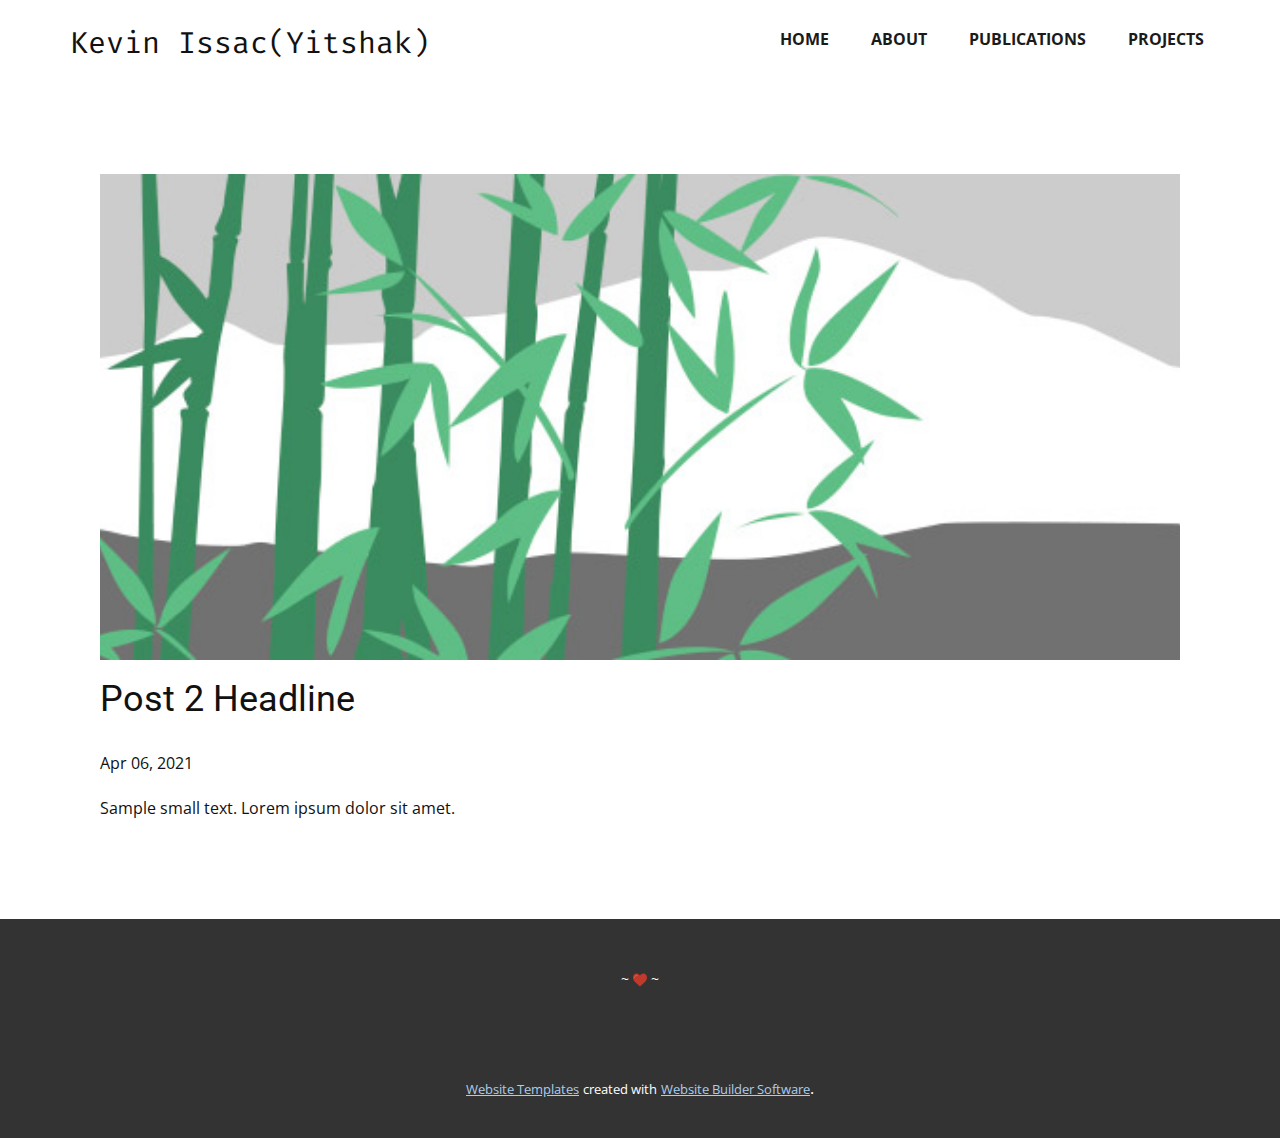
<file: blog/post-1.html>
<!doctype html>
<html style="font-size: 16px;"><head>
    <meta name="viewport" content="width=device-width, initial-scale=1.0">
    <meta charset="utf-8">
    <meta name="keywords" content="Post 1 Headline">
    <meta name="description" content="">
    <meta name="page_type" content="np-template-header-footer-from-plugin">
    <title>Post 2 Headline</title>
    <link rel="stylesheet" href="../nicepage.css" media="screen">
<link rel="stylesheet" href="../Post-Template.css" media="screen">
    <script class="u-script" type="text/javascript" src="../jquery.js" defer=""></script>
    <script class="u-script" type="text/javascript" src="../nicepage.js" defer=""></script>
    <meta name="generator" content="Nicepage 3.11.0, nicepage.com">
    <link id="u-theme-google-font" rel="stylesheet" href="https://fonts.googleapis.com/css?family=Roboto:100,100i,300,300i,400,400i,500,500i,700,700i,900,900i|Open+Sans:300,300i,400,400i,600,600i,700,700i,800,800i">
    <link id="u-page-google-font" rel="stylesheet" href="https://fonts.googleapis.com/css?family=Open+Sans:300,300i,400,400i,600,600i,700,700i,800,800i|Fira+Code:300,400,500,600,700">
    
    
    <script type="application/ld+json">{
		"@context": "http://schema.org",
		"@type": "Organization",
		"name": "",
		"url": "index.html"
}</script>
    <meta property="og:title" content="Post Template">
    <meta property="og:type" content="website">
    <meta name="theme-color" content="#478ac9">
    <link rel="canonical" href="../index.html">
    <meta property="og:url" content="index.html">
  </head>
  <body class="u-body"><header class="u-clearfix u-header u-header" id="sec-21bb"><div class="u-clearfix u-sheet u-sheet-1">
        <nav class="u-menu u-menu-dropdown u-offcanvas u-menu-1">
          <div class="menu-collapse" style="font-size: 1rem; letter-spacing: 0px; text-transform: uppercase; font-weight: 700;">
            <a class="u-button-style u-custom-active-border-color u-custom-active-color u-custom-border u-custom-border-color u-custom-borders u-custom-hover-border-color u-custom-hover-color u-custom-left-right-menu-spacing u-custom-padding-bottom u-custom-text-active-color u-custom-text-color u-custom-text-hover-color u-custom-top-bottom-menu-spacing u-nav-link u-text-active-palette-1-base u-text-hover-palette-2-base" href="#">
              <svg><use xmlns:xlink="http://www.w3.org/1999/xlink" xlink:href="#menu-hamburger"></use></svg>
              <svg version="1.1" xmlns="http://www.w3.org/2000/svg" xmlns:xlink="http://www.w3.org/1999/xlink"><defs><symbol id="menu-hamburger" viewBox="0 0 16 16" style="width: 16px; height: 16px;"><rect y="1" width="16" height="2"></rect><rect y="7" width="16" height="2"></rect><rect y="13" width="16" height="2"></rect>
</symbol>
</defs></svg>
            </a>
          </div>
          <div class="u-custom-menu u-nav-container">
            <ul class="u-custom-font u-nav u-spacing-30 u-text-font u-unstyled u-nav-1"><li class="u-nav-item"><a class="u-border-2 u-border-active-palette-1-base u-border-hover-palette-1-base u-border-no-left u-border-no-right u-border-no-top u-button-style u-nav-link u-text-active-palette-1-base u-text-grey-90 u-text-hover-grey-90" href="../KevinYitshak.html" style="padding: 8px 6px;">Home</a>
</li><li class="u-nav-item"><a class="u-border-2 u-border-active-palette-1-base u-border-hover-palette-1-base u-border-no-left u-border-no-right u-border-no-top u-button-style u-nav-link u-text-active-palette-1-base u-text-grey-90 u-text-hover-grey-90" href="../KevinYitshak.html#carousel_f6d0" data-page-id="241073676" style="padding: 8px 6px;">About</a>
</li><li class="u-nav-item"><a class="u-border-2 u-border-active-palette-1-base u-border-hover-palette-1-base u-border-no-left u-border-no-right u-border-no-top u-button-style u-nav-link u-text-active-palette-1-base u-text-grey-90 u-text-hover-grey-90" href="../KevinYitshak.html#sec-7e04" data-page-id="241073676" style="padding: 8px 6px;">Publications</a>
</li><li class="u-nav-item"><a class="u-border-2 u-border-active-palette-1-base u-border-hover-palette-1-base u-border-no-left u-border-no-right u-border-no-top u-button-style u-nav-link u-text-active-palette-1-base u-text-grey-90 u-text-hover-grey-90" href="../KevinYitshak.html#carousel_f963" data-page-id="241073676" style="padding: 8px 6px;">Projects</a>
</li></ul>
          </div>
          <div class="u-custom-menu u-nav-container-collapse">
            <div class="u-black u-container-style u-inner-container-layout u-opacity u-opacity-95 u-sidenav">
              <div class="u-sidenav-overflow">
                <div class="u-menu-close"></div>
                <ul class="u-align-center u-nav u-popupmenu-items u-unstyled u-nav-2"><li class="u-nav-item"><a class="u-button-style u-nav-link" href="../KevinYitshak.html" style="padding: 8px 6px;">Home</a>
</li><li class="u-nav-item"><a class="u-button-style u-nav-link" href="../KevinYitshak.html#carousel_f6d0" data-page-id="241073676" style="padding: 8px 6px;">About</a>
</li><li class="u-nav-item"><a class="u-button-style u-nav-link" href="../KevinYitshak.html#sec-7e04" data-page-id="241073676" style="padding: 8px 6px;">Publications</a>
</li><li class="u-nav-item"><a class="u-button-style u-nav-link" href="../KevinYitshak.html#carousel_f963" data-page-id="241073676" style="padding: 8px 6px;">Projects</a>
</li></ul>
              </div>
            </div>
            <div class="u-black u-menu-overlay u-opacity u-opacity-70"></div>
          </div>
        </nav>
        <h3 class="u-custom-font u-text u-text-1">Kevin Issac(Yitshak)</h3>
      </div></header>
    <section class="u-align-center u-clearfix u-section-1" id="sec-ddd3">
      <div class="u-clearfix u-sheet u-valign-middle-md u-valign-middle-sm u-valign-middle-xs u-sheet-1"><!--post_details--><!--post_details_options_json--><!--{"source":""}--><!--/post_details_options_json--><!--blog_post-->
        <div class="u-container-style u-expanded-width u-post-details u-post-details-1">
          <div class="u-container-layout u-valign-middle u-container-layout-1"><!--blog_post_image-->
            <img alt="" class="u-blog-control u-expanded-width u-image u-image-default u-image-1" src="[data-uri]"><!--/blog_post_image--><!--blog_post_header-->
            <h2 class="u-blog-control u-text u-text-1">Post 2 Headline</h2><!--/blog_post_header--><!--blog_post_metadata-->
            <div class="u-blog-control u-metadata u-metadata-1"><!--blog_post_metadata_date-->
              <span class="u-meta-date u-meta-icon">Apr 06, 2021</span><!--/blog_post_metadata_date--><!--blog_post_metadata_category-->
              <!--/blog_post_metadata_category--><!--blog_post_metadata_comments-->
              <!--/blog_post_metadata_comments-->
            </div><!--/blog_post_metadata--><!--blog_post_content-->
            <div class="u-align-justify u-blog-control u-post-content u-text u-text-2 fr-view">
  Sample small text. Lorem ipsum dolor sit amet.
  </div><!--/blog_post_content-->
          </div>
        </div><!--/blog_post--><!--/post_details-->
      </div>
    </section>
    
    
    <footer class="u-align-center u-clearfix u-footer u-grey-80 u-footer" id="sec-8a47"><div class="u-clearfix u-sheet u-valign-middle u-sheet-1">
        <p class="u-small-text u-text u-text-variant u-text-1">~&nbsp;<span class="u-icon u-icon-1"><svg class="u-svg-content" viewBox="0 0 50 50" x="0px" y="0px" style="width: 1em; height: 1em;"><path style="fill:#C03A2B;" d="M24.85,10.126c2.018-4.783,6.628-8.125,11.99-8.125c7.223,0,12.425,6.179,13.079,13.543
	c0,0,0.353,1.828-0.424,5.119c-1.058,4.482-3.545,8.464-6.898,11.503L24.85,48L7.402,32.165c-3.353-3.038-5.84-7.021-6.898-11.503
	c-0.777-3.291-0.424-5.119-0.424-5.119C0.734,8.179,5.936,2,13.159,2C18.522,2,22.832,5.343,24.85,10.126z"></path><path style="fill:#ED7161;" d="M6,18.078c-0.553,0-1-0.447-1-1c0-5.514,4.486-10,10-10c0.553,0,1,0.447,1,1s-0.447,1-1,1
	c-4.411,0-8,3.589-8,8C7,17.631,6.553,18.078,6,18.078z"></path></svg><img></span>&nbsp;~
        </p>
      </div></footer>
    <section class="u-backlink u-clearfix u-grey-80">
      <a class="u-link" href="https://nicepage.com/website-templates" target="_blank">
        <span>Website Templates</span>
      </a>
      <p class="u-text">
        <span>created with</span>
      </p>
      <a class="u-link" href="https://nicepage.com/" target="_blank">
        <span>Website Builder Software</span>
      </a>. 
    </section>
  
</body></html>
</file>
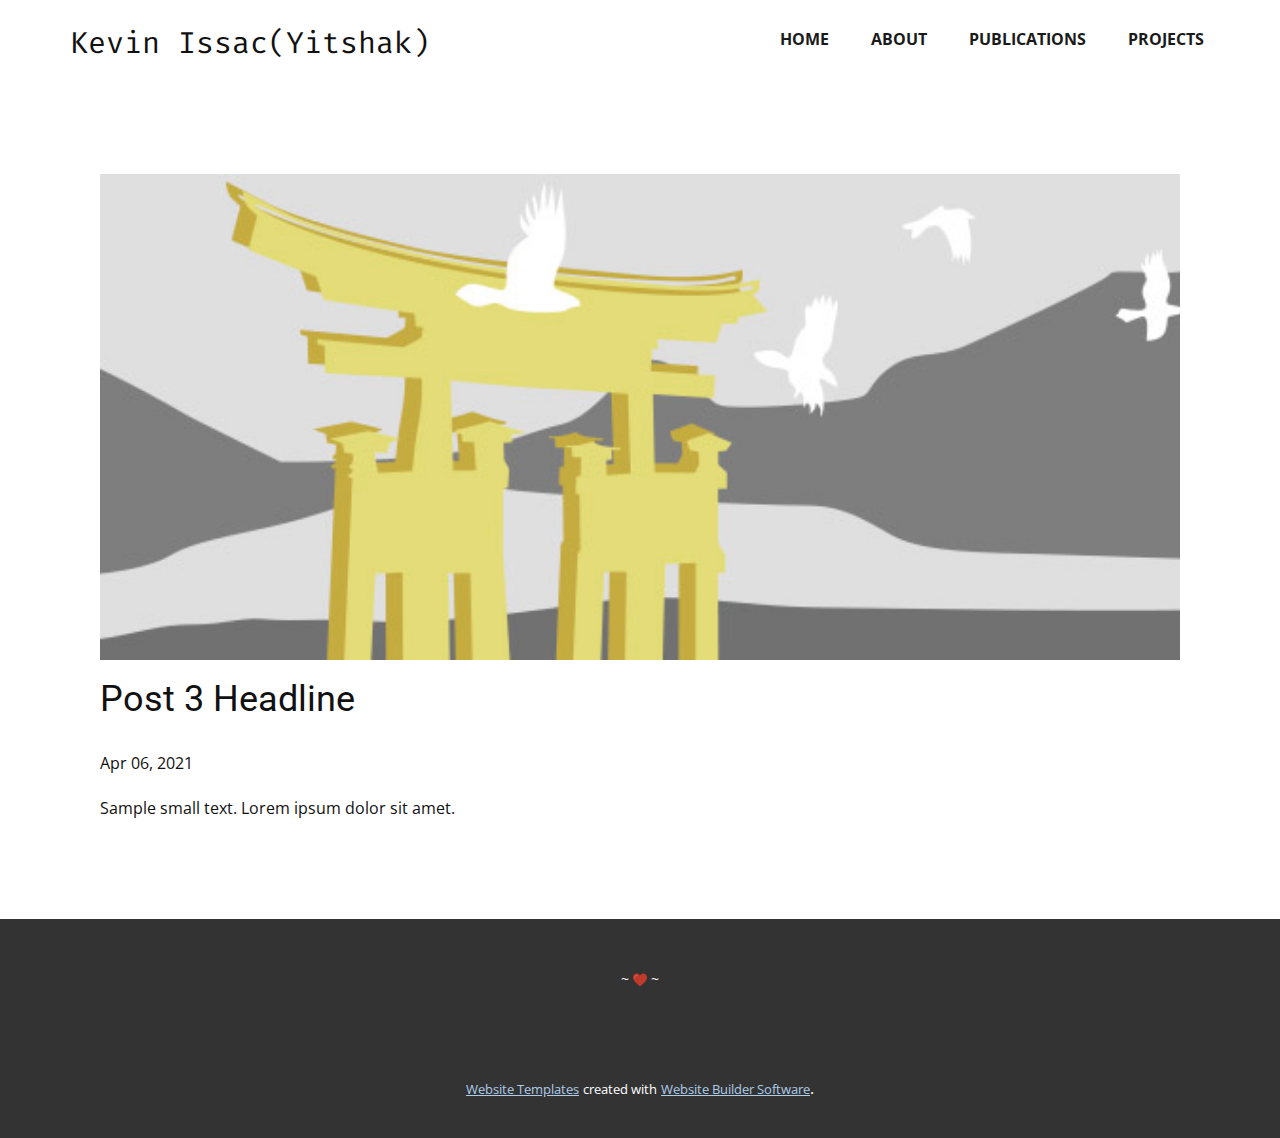
<file: blog/post-2.html>
<!doctype html>
<html style="font-size: 16px;"><head>
    <meta name="viewport" content="width=device-width, initial-scale=1.0">
    <meta charset="utf-8">
    <meta name="keywords" content="Post 1 Headline">
    <meta name="description" content="">
    <meta name="page_type" content="np-template-header-footer-from-plugin">
    <title>Post 3 Headline</title>
    <link rel="stylesheet" href="../nicepage.css" media="screen">
<link rel="stylesheet" href="../Post-Template.css" media="screen">
    <script class="u-script" type="text/javascript" src="../jquery.js" defer=""></script>
    <script class="u-script" type="text/javascript" src="../nicepage.js" defer=""></script>
    <meta name="generator" content="Nicepage 3.11.0, nicepage.com">
    <link id="u-theme-google-font" rel="stylesheet" href="https://fonts.googleapis.com/css?family=Roboto:100,100i,300,300i,400,400i,500,500i,700,700i,900,900i|Open+Sans:300,300i,400,400i,600,600i,700,700i,800,800i">
    <link id="u-page-google-font" rel="stylesheet" href="https://fonts.googleapis.com/css?family=Open+Sans:300,300i,400,400i,600,600i,700,700i,800,800i|Fira+Code:300,400,500,600,700">
    
    
    <script type="application/ld+json">{
		"@context": "http://schema.org",
		"@type": "Organization",
		"name": "",
		"url": "index.html"
}</script>
    <meta property="og:title" content="Post Template">
    <meta property="og:type" content="website">
    <meta name="theme-color" content="#478ac9">
    <link rel="canonical" href="../index.html">
    <meta property="og:url" content="index.html">
  </head>
  <body class="u-body"><header class="u-clearfix u-header u-header" id="sec-21bb"><div class="u-clearfix u-sheet u-sheet-1">
        <nav class="u-menu u-menu-dropdown u-offcanvas u-menu-1">
          <div class="menu-collapse" style="font-size: 1rem; letter-spacing: 0px; text-transform: uppercase; font-weight: 700;">
            <a class="u-button-style u-custom-active-border-color u-custom-active-color u-custom-border u-custom-border-color u-custom-borders u-custom-hover-border-color u-custom-hover-color u-custom-left-right-menu-spacing u-custom-padding-bottom u-custom-text-active-color u-custom-text-color u-custom-text-hover-color u-custom-top-bottom-menu-spacing u-nav-link u-text-active-palette-1-base u-text-hover-palette-2-base" href="#">
              <svg><use xmlns:xlink="http://www.w3.org/1999/xlink" xlink:href="#menu-hamburger"></use></svg>
              <svg version="1.1" xmlns="http://www.w3.org/2000/svg" xmlns:xlink="http://www.w3.org/1999/xlink"><defs><symbol id="menu-hamburger" viewBox="0 0 16 16" style="width: 16px; height: 16px;"><rect y="1" width="16" height="2"></rect><rect y="7" width="16" height="2"></rect><rect y="13" width="16" height="2"></rect>
</symbol>
</defs></svg>
            </a>
          </div>
          <div class="u-custom-menu u-nav-container">
            <ul class="u-custom-font u-nav u-spacing-30 u-text-font u-unstyled u-nav-1"><li class="u-nav-item"><a class="u-border-2 u-border-active-palette-1-base u-border-hover-palette-1-base u-border-no-left u-border-no-right u-border-no-top u-button-style u-nav-link u-text-active-palette-1-base u-text-grey-90 u-text-hover-grey-90" href="../KevinYitshak.html" style="padding: 8px 6px;">Home</a>
</li><li class="u-nav-item"><a class="u-border-2 u-border-active-palette-1-base u-border-hover-palette-1-base u-border-no-left u-border-no-right u-border-no-top u-button-style u-nav-link u-text-active-palette-1-base u-text-grey-90 u-text-hover-grey-90" href="../KevinYitshak.html#carousel_f6d0" data-page-id="241073676" style="padding: 8px 6px;">About</a>
</li><li class="u-nav-item"><a class="u-border-2 u-border-active-palette-1-base u-border-hover-palette-1-base u-border-no-left u-border-no-right u-border-no-top u-button-style u-nav-link u-text-active-palette-1-base u-text-grey-90 u-text-hover-grey-90" href="../KevinYitshak.html#sec-7e04" data-page-id="241073676" style="padding: 8px 6px;">Publications</a>
</li><li class="u-nav-item"><a class="u-border-2 u-border-active-palette-1-base u-border-hover-palette-1-base u-border-no-left u-border-no-right u-border-no-top u-button-style u-nav-link u-text-active-palette-1-base u-text-grey-90 u-text-hover-grey-90" href="../KevinYitshak.html#carousel_f963" data-page-id="241073676" style="padding: 8px 6px;">Projects</a>
</li></ul>
          </div>
          <div class="u-custom-menu u-nav-container-collapse">
            <div class="u-black u-container-style u-inner-container-layout u-opacity u-opacity-95 u-sidenav">
              <div class="u-sidenav-overflow">
                <div class="u-menu-close"></div>
                <ul class="u-align-center u-nav u-popupmenu-items u-unstyled u-nav-2"><li class="u-nav-item"><a class="u-button-style u-nav-link" href="../KevinYitshak.html" style="padding: 8px 6px;">Home</a>
</li><li class="u-nav-item"><a class="u-button-style u-nav-link" href="../KevinYitshak.html#carousel_f6d0" data-page-id="241073676" style="padding: 8px 6px;">About</a>
</li><li class="u-nav-item"><a class="u-button-style u-nav-link" href="../KevinYitshak.html#sec-7e04" data-page-id="241073676" style="padding: 8px 6px;">Publications</a>
</li><li class="u-nav-item"><a class="u-button-style u-nav-link" href="../KevinYitshak.html#carousel_f963" data-page-id="241073676" style="padding: 8px 6px;">Projects</a>
</li></ul>
              </div>
            </div>
            <div class="u-black u-menu-overlay u-opacity u-opacity-70"></div>
          </div>
        </nav>
        <h3 class="u-custom-font u-text u-text-1">Kevin Issac(Yitshak)</h3>
      </div></header>
    <section class="u-align-center u-clearfix u-section-1" id="sec-ddd3">
      <div class="u-clearfix u-sheet u-valign-middle-md u-valign-middle-sm u-valign-middle-xs u-sheet-1"><!--post_details--><!--post_details_options_json--><!--{"source":""}--><!--/post_details_options_json--><!--blog_post-->
        <div class="u-container-style u-expanded-width u-post-details u-post-details-1">
          <div class="u-container-layout u-valign-middle u-container-layout-1"><!--blog_post_image-->
            <img alt="" class="u-blog-control u-expanded-width u-image u-image-default u-image-1" src="[data-uri]"><!--/blog_post_image--><!--blog_post_header-->
            <h2 class="u-blog-control u-text u-text-1">Post 3 Headline</h2><!--/blog_post_header--><!--blog_post_metadata-->
            <div class="u-blog-control u-metadata u-metadata-1"><!--blog_post_metadata_date-->
              <span class="u-meta-date u-meta-icon">Apr 06, 2021</span><!--/blog_post_metadata_date--><!--blog_post_metadata_category-->
              <!--/blog_post_metadata_category--><!--blog_post_metadata_comments-->
              <!--/blog_post_metadata_comments-->
            </div><!--/blog_post_metadata--><!--blog_post_content-->
            <div class="u-align-justify u-blog-control u-post-content u-text u-text-2 fr-view">
  Sample small text. Lorem ipsum dolor sit amet.
  </div><!--/blog_post_content-->
          </div>
        </div><!--/blog_post--><!--/post_details-->
      </div>
    </section>
    
    
    <footer class="u-align-center u-clearfix u-footer u-grey-80 u-footer" id="sec-8a47"><div class="u-clearfix u-sheet u-valign-middle u-sheet-1">
        <p class="u-small-text u-text u-text-variant u-text-1">~&nbsp;<span class="u-icon u-icon-1"><svg class="u-svg-content" viewBox="0 0 50 50" x="0px" y="0px" style="width: 1em; height: 1em;"><path style="fill:#C03A2B;" d="M24.85,10.126c2.018-4.783,6.628-8.125,11.99-8.125c7.223,0,12.425,6.179,13.079,13.543
	c0,0,0.353,1.828-0.424,5.119c-1.058,4.482-3.545,8.464-6.898,11.503L24.85,48L7.402,32.165c-3.353-3.038-5.84-7.021-6.898-11.503
	c-0.777-3.291-0.424-5.119-0.424-5.119C0.734,8.179,5.936,2,13.159,2C18.522,2,22.832,5.343,24.85,10.126z"></path><path style="fill:#ED7161;" d="M6,18.078c-0.553,0-1-0.447-1-1c0-5.514,4.486-10,10-10c0.553,0,1,0.447,1,1s-0.447,1-1,1
	c-4.411,0-8,3.589-8,8C7,17.631,6.553,18.078,6,18.078z"></path></svg><img></span>&nbsp;~
        </p>
      </div></footer>
    <section class="u-backlink u-clearfix u-grey-80">
      <a class="u-link" href="https://nicepage.com/website-templates" target="_blank">
        <span>Website Templates</span>
      </a>
      <p class="u-text">
        <span>created with</span>
      </p>
      <a class="u-link" href="https://nicepage.com/" target="_blank">
        <span>Website Builder Software</span>
      </a>. 
    </section>
  
</body></html>
</file>
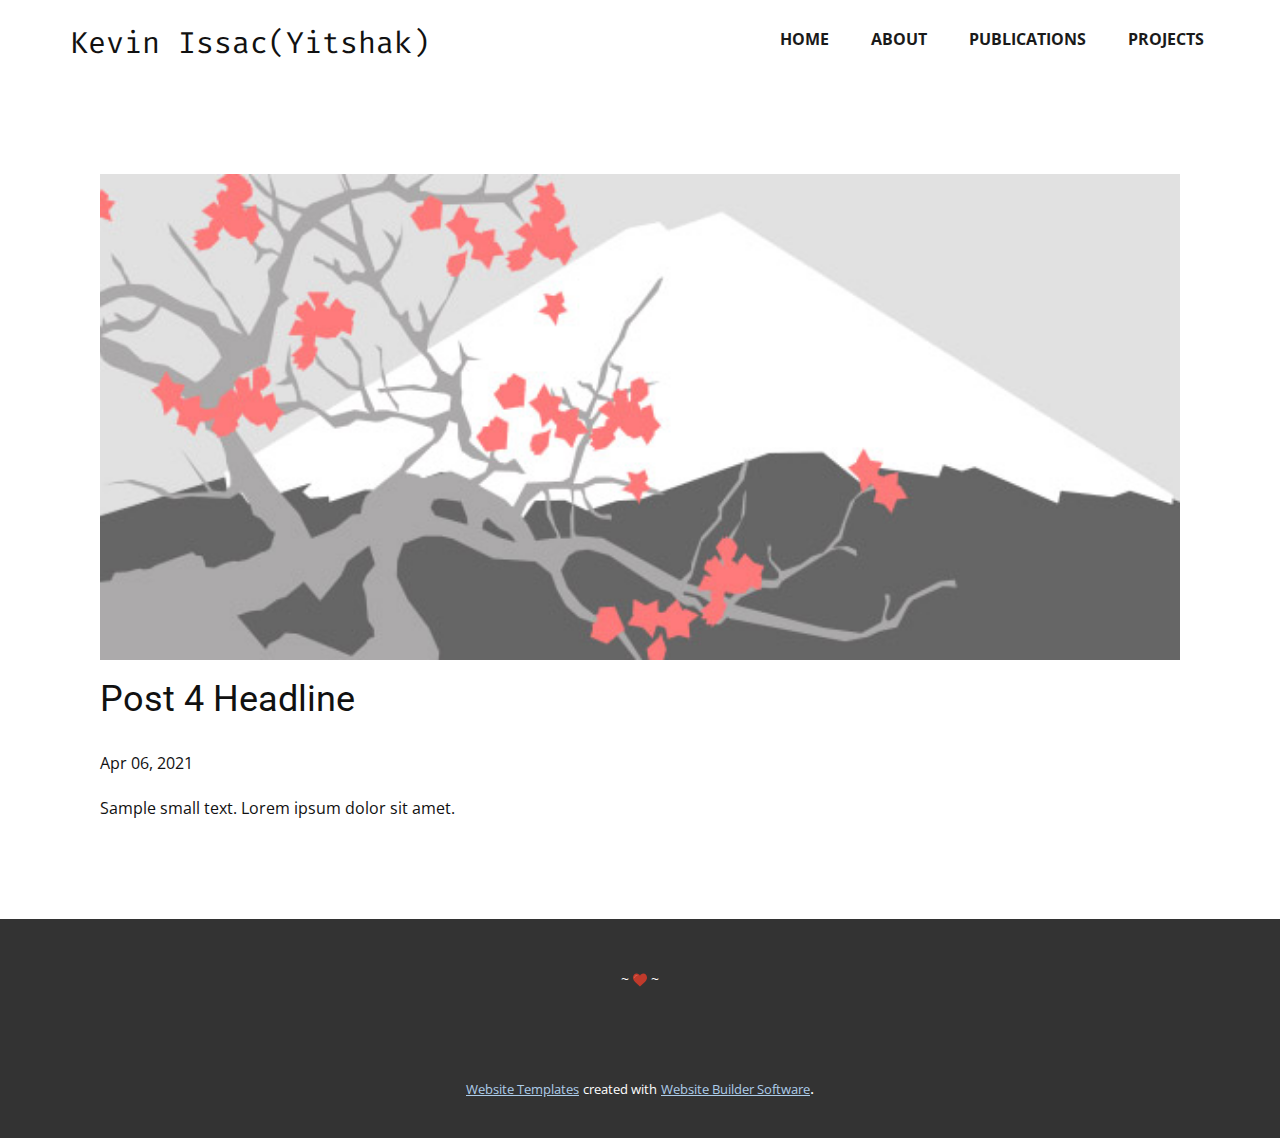
<file: blog/post-3.html>
<!doctype html>
<html style="font-size: 16px;"><head>
    <meta name="viewport" content="width=device-width, initial-scale=1.0">
    <meta charset="utf-8">
    <meta name="keywords" content="Post 1 Headline">
    <meta name="description" content="">
    <meta name="page_type" content="np-template-header-footer-from-plugin">
    <title>Post 4 Headline</title>
    <link rel="stylesheet" href="../nicepage.css" media="screen">
<link rel="stylesheet" href="../Post-Template.css" media="screen">
    <script class="u-script" type="text/javascript" src="../jquery.js" defer=""></script>
    <script class="u-script" type="text/javascript" src="../nicepage.js" defer=""></script>
    <meta name="generator" content="Nicepage 3.11.0, nicepage.com">
    <link id="u-theme-google-font" rel="stylesheet" href="https://fonts.googleapis.com/css?family=Roboto:100,100i,300,300i,400,400i,500,500i,700,700i,900,900i|Open+Sans:300,300i,400,400i,600,600i,700,700i,800,800i">
    <link id="u-page-google-font" rel="stylesheet" href="https://fonts.googleapis.com/css?family=Open+Sans:300,300i,400,400i,600,600i,700,700i,800,800i|Fira+Code:300,400,500,600,700">
    
    
    <script type="application/ld+json">{
		"@context": "http://schema.org",
		"@type": "Organization",
		"name": "",
		"url": "index.html"
}</script>
    <meta property="og:title" content="Post Template">
    <meta property="og:type" content="website">
    <meta name="theme-color" content="#478ac9">
    <link rel="canonical" href="../index.html">
    <meta property="og:url" content="index.html">
  </head>
  <body class="u-body"><header class="u-clearfix u-header u-header" id="sec-21bb"><div class="u-clearfix u-sheet u-sheet-1">
        <nav class="u-menu u-menu-dropdown u-offcanvas u-menu-1">
          <div class="menu-collapse" style="font-size: 1rem; letter-spacing: 0px; text-transform: uppercase; font-weight: 700;">
            <a class="u-button-style u-custom-active-border-color u-custom-active-color u-custom-border u-custom-border-color u-custom-borders u-custom-hover-border-color u-custom-hover-color u-custom-left-right-menu-spacing u-custom-padding-bottom u-custom-text-active-color u-custom-text-color u-custom-text-hover-color u-custom-top-bottom-menu-spacing u-nav-link u-text-active-palette-1-base u-text-hover-palette-2-base" href="#">
              <svg><use xmlns:xlink="http://www.w3.org/1999/xlink" xlink:href="#menu-hamburger"></use></svg>
              <svg version="1.1" xmlns="http://www.w3.org/2000/svg" xmlns:xlink="http://www.w3.org/1999/xlink"><defs><symbol id="menu-hamburger" viewBox="0 0 16 16" style="width: 16px; height: 16px;"><rect y="1" width="16" height="2"></rect><rect y="7" width="16" height="2"></rect><rect y="13" width="16" height="2"></rect>
</symbol>
</defs></svg>
            </a>
          </div>
          <div class="u-custom-menu u-nav-container">
            <ul class="u-custom-font u-nav u-spacing-30 u-text-font u-unstyled u-nav-1"><li class="u-nav-item"><a class="u-border-2 u-border-active-palette-1-base u-border-hover-palette-1-base u-border-no-left u-border-no-right u-border-no-top u-button-style u-nav-link u-text-active-palette-1-base u-text-grey-90 u-text-hover-grey-90" href="../KevinYitshak.html" style="padding: 8px 6px;">Home</a>
</li><li class="u-nav-item"><a class="u-border-2 u-border-active-palette-1-base u-border-hover-palette-1-base u-border-no-left u-border-no-right u-border-no-top u-button-style u-nav-link u-text-active-palette-1-base u-text-grey-90 u-text-hover-grey-90" href="../KevinYitshak.html#carousel_f6d0" data-page-id="241073676" style="padding: 8px 6px;">About</a>
</li><li class="u-nav-item"><a class="u-border-2 u-border-active-palette-1-base u-border-hover-palette-1-base u-border-no-left u-border-no-right u-border-no-top u-button-style u-nav-link u-text-active-palette-1-base u-text-grey-90 u-text-hover-grey-90" href="../KevinYitshak.html#sec-7e04" data-page-id="241073676" style="padding: 8px 6px;">Publications</a>
</li><li class="u-nav-item"><a class="u-border-2 u-border-active-palette-1-base u-border-hover-palette-1-base u-border-no-left u-border-no-right u-border-no-top u-button-style u-nav-link u-text-active-palette-1-base u-text-grey-90 u-text-hover-grey-90" href="../KevinYitshak.html#carousel_f963" data-page-id="241073676" style="padding: 8px 6px;">Projects</a>
</li></ul>
          </div>
          <div class="u-custom-menu u-nav-container-collapse">
            <div class="u-black u-container-style u-inner-container-layout u-opacity u-opacity-95 u-sidenav">
              <div class="u-sidenav-overflow">
                <div class="u-menu-close"></div>
                <ul class="u-align-center u-nav u-popupmenu-items u-unstyled u-nav-2"><li class="u-nav-item"><a class="u-button-style u-nav-link" href="../KevinYitshak.html" style="padding: 8px 6px;">Home</a>
</li><li class="u-nav-item"><a class="u-button-style u-nav-link" href="../KevinYitshak.html#carousel_f6d0" data-page-id="241073676" style="padding: 8px 6px;">About</a>
</li><li class="u-nav-item"><a class="u-button-style u-nav-link" href="../KevinYitshak.html#sec-7e04" data-page-id="241073676" style="padding: 8px 6px;">Publications</a>
</li><li class="u-nav-item"><a class="u-button-style u-nav-link" href="../KevinYitshak.html#carousel_f963" data-page-id="241073676" style="padding: 8px 6px;">Projects</a>
</li></ul>
              </div>
            </div>
            <div class="u-black u-menu-overlay u-opacity u-opacity-70"></div>
          </div>
        </nav>
        <h3 class="u-custom-font u-text u-text-1">Kevin Issac(Yitshak)</h3>
      </div></header>
    <section class="u-align-center u-clearfix u-section-1" id="sec-ddd3">
      <div class="u-clearfix u-sheet u-valign-middle-md u-valign-middle-sm u-valign-middle-xs u-sheet-1"><!--post_details--><!--post_details_options_json--><!--{"source":""}--><!--/post_details_options_json--><!--blog_post-->
        <div class="u-container-style u-expanded-width u-post-details u-post-details-1">
          <div class="u-container-layout u-valign-middle u-container-layout-1"><!--blog_post_image-->
            <img alt="" class="u-blog-control u-expanded-width u-image u-image-default u-image-1" src="[data-uri]"><!--/blog_post_image--><!--blog_post_header-->
            <h2 class="u-blog-control u-text u-text-1">Post 4 Headline</h2><!--/blog_post_header--><!--blog_post_metadata-->
            <div class="u-blog-control u-metadata u-metadata-1"><!--blog_post_metadata_date-->
              <span class="u-meta-date u-meta-icon">Apr 06, 2021</span><!--/blog_post_metadata_date--><!--blog_post_metadata_category-->
              <!--/blog_post_metadata_category--><!--blog_post_metadata_comments-->
              <!--/blog_post_metadata_comments-->
            </div><!--/blog_post_metadata--><!--blog_post_content-->
            <div class="u-align-justify u-blog-control u-post-content u-text u-text-2 fr-view">
  Sample small text. Lorem ipsum dolor sit amet.
  </div><!--/blog_post_content-->
          </div>
        </div><!--/blog_post--><!--/post_details-->
      </div>
    </section>
    
    
    <footer class="u-align-center u-clearfix u-footer u-grey-80 u-footer" id="sec-8a47"><div class="u-clearfix u-sheet u-valign-middle u-sheet-1">
        <p class="u-small-text u-text u-text-variant u-text-1">~&nbsp;<span class="u-icon u-icon-1"><svg class="u-svg-content" viewBox="0 0 50 50" x="0px" y="0px" style="width: 1em; height: 1em;"><path style="fill:#C03A2B;" d="M24.85,10.126c2.018-4.783,6.628-8.125,11.99-8.125c7.223,0,12.425,6.179,13.079,13.543
	c0,0,0.353,1.828-0.424,5.119c-1.058,4.482-3.545,8.464-6.898,11.503L24.85,48L7.402,32.165c-3.353-3.038-5.84-7.021-6.898-11.503
	c-0.777-3.291-0.424-5.119-0.424-5.119C0.734,8.179,5.936,2,13.159,2C18.522,2,22.832,5.343,24.85,10.126z"></path><path style="fill:#ED7161;" d="M6,18.078c-0.553,0-1-0.447-1-1c0-5.514,4.486-10,10-10c0.553,0,1,0.447,1,1s-0.447,1-1,1
	c-4.411,0-8,3.589-8,8C7,17.631,6.553,18.078,6,18.078z"></path></svg><img></span>&nbsp;~
        </p>
      </div></footer>
    <section class="u-backlink u-clearfix u-grey-80">
      <a class="u-link" href="https://nicepage.com/website-templates" target="_blank">
        <span>Website Templates</span>
      </a>
      <p class="u-text">
        <span>created with</span>
      </p>
      <a class="u-link" href="https://nicepage.com/" target="_blank">
        <span>Website Builder Software</span>
      </a>. 
    </section>
  
</body></html>
</file>
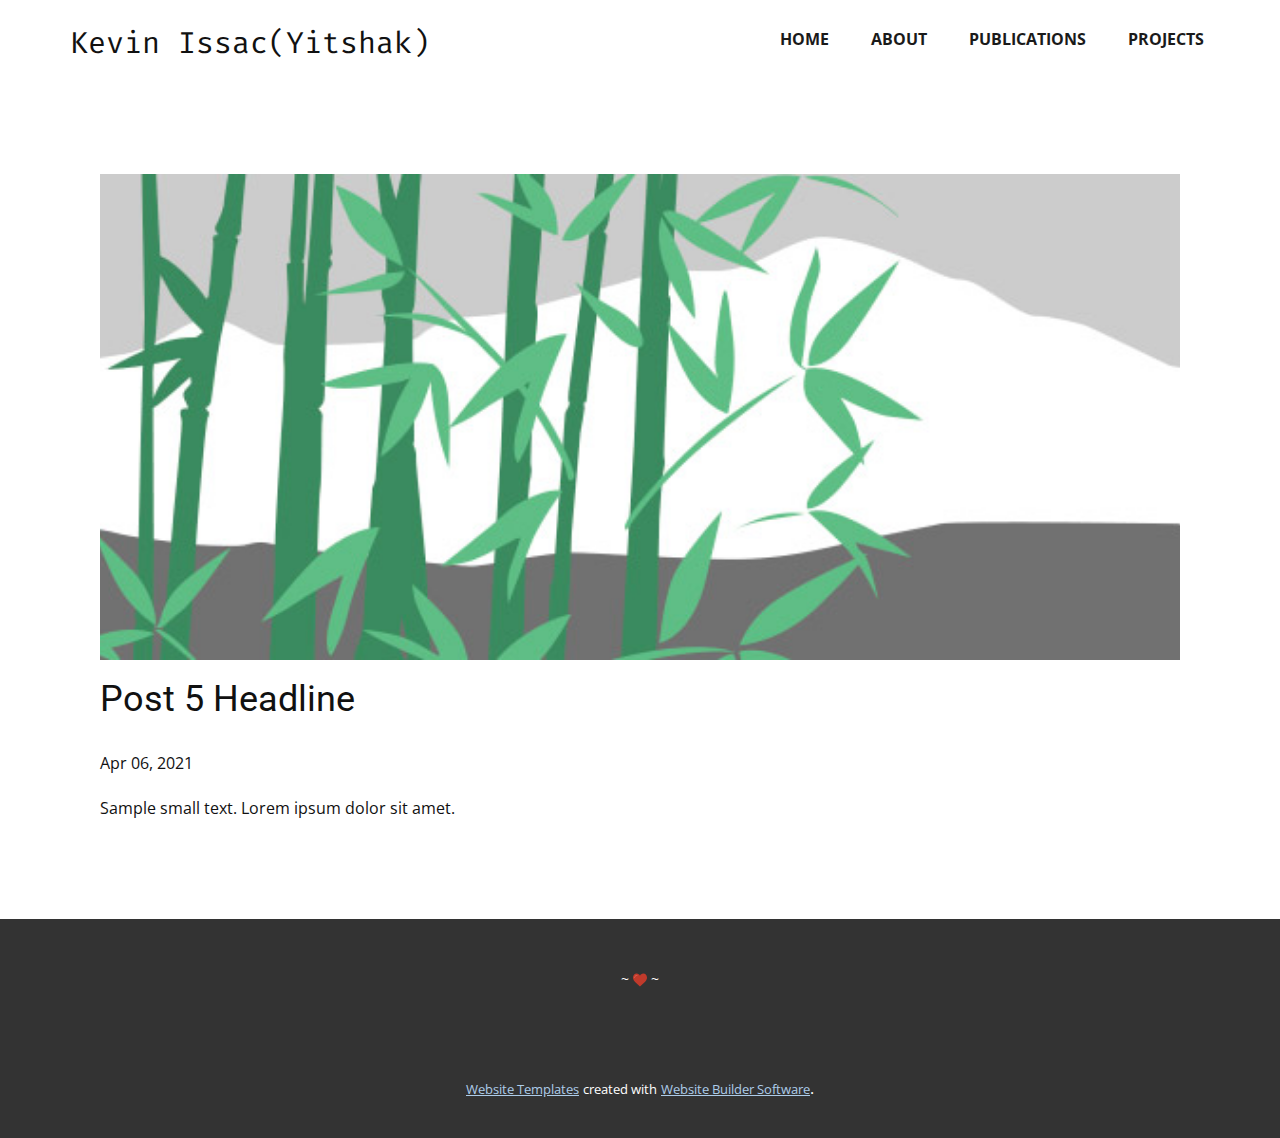
<file: blog/post-4.html>
<!doctype html>
<html style="font-size: 16px;"><head>
    <meta name="viewport" content="width=device-width, initial-scale=1.0">
    <meta charset="utf-8">
    <meta name="keywords" content="Post 1 Headline">
    <meta name="description" content="">
    <meta name="page_type" content="np-template-header-footer-from-plugin">
    <title>Post 5 Headline</title>
    <link rel="stylesheet" href="../nicepage.css" media="screen">
<link rel="stylesheet" href="../Post-Template.css" media="screen">
    <script class="u-script" type="text/javascript" src="../jquery.js" defer=""></script>
    <script class="u-script" type="text/javascript" src="../nicepage.js" defer=""></script>
    <meta name="generator" content="Nicepage 3.11.0, nicepage.com">
    <link id="u-theme-google-font" rel="stylesheet" href="https://fonts.googleapis.com/css?family=Roboto:100,100i,300,300i,400,400i,500,500i,700,700i,900,900i|Open+Sans:300,300i,400,400i,600,600i,700,700i,800,800i">
    <link id="u-page-google-font" rel="stylesheet" href="https://fonts.googleapis.com/css?family=Open+Sans:300,300i,400,400i,600,600i,700,700i,800,800i|Fira+Code:300,400,500,600,700">
    
    
    <script type="application/ld+json">{
		"@context": "http://schema.org",
		"@type": "Organization",
		"name": "",
		"url": "index.html"
}</script>
    <meta property="og:title" content="Post Template">
    <meta property="og:type" content="website">
    <meta name="theme-color" content="#478ac9">
    <link rel="canonical" href="../index.html">
    <meta property="og:url" content="index.html">
  </head>
  <body class="u-body"><header class="u-clearfix u-header u-header" id="sec-21bb"><div class="u-clearfix u-sheet u-sheet-1">
        <nav class="u-menu u-menu-dropdown u-offcanvas u-menu-1">
          <div class="menu-collapse" style="font-size: 1rem; letter-spacing: 0px; text-transform: uppercase; font-weight: 700;">
            <a class="u-button-style u-custom-active-border-color u-custom-active-color u-custom-border u-custom-border-color u-custom-borders u-custom-hover-border-color u-custom-hover-color u-custom-left-right-menu-spacing u-custom-padding-bottom u-custom-text-active-color u-custom-text-color u-custom-text-hover-color u-custom-top-bottom-menu-spacing u-nav-link u-text-active-palette-1-base u-text-hover-palette-2-base" href="#">
              <svg><use xmlns:xlink="http://www.w3.org/1999/xlink" xlink:href="#menu-hamburger"></use></svg>
              <svg version="1.1" xmlns="http://www.w3.org/2000/svg" xmlns:xlink="http://www.w3.org/1999/xlink"><defs><symbol id="menu-hamburger" viewBox="0 0 16 16" style="width: 16px; height: 16px;"><rect y="1" width="16" height="2"></rect><rect y="7" width="16" height="2"></rect><rect y="13" width="16" height="2"></rect>
</symbol>
</defs></svg>
            </a>
          </div>
          <div class="u-custom-menu u-nav-container">
            <ul class="u-custom-font u-nav u-spacing-30 u-text-font u-unstyled u-nav-1"><li class="u-nav-item"><a class="u-border-2 u-border-active-palette-1-base u-border-hover-palette-1-base u-border-no-left u-border-no-right u-border-no-top u-button-style u-nav-link u-text-active-palette-1-base u-text-grey-90 u-text-hover-grey-90" href="../KevinYitshak.html" style="padding: 8px 6px;">Home</a>
</li><li class="u-nav-item"><a class="u-border-2 u-border-active-palette-1-base u-border-hover-palette-1-base u-border-no-left u-border-no-right u-border-no-top u-button-style u-nav-link u-text-active-palette-1-base u-text-grey-90 u-text-hover-grey-90" href="../KevinYitshak.html#carousel_f6d0" data-page-id="241073676" style="padding: 8px 6px;">About</a>
</li><li class="u-nav-item"><a class="u-border-2 u-border-active-palette-1-base u-border-hover-palette-1-base u-border-no-left u-border-no-right u-border-no-top u-button-style u-nav-link u-text-active-palette-1-base u-text-grey-90 u-text-hover-grey-90" href="../KevinYitshak.html#sec-7e04" data-page-id="241073676" style="padding: 8px 6px;">Publications</a>
</li><li class="u-nav-item"><a class="u-border-2 u-border-active-palette-1-base u-border-hover-palette-1-base u-border-no-left u-border-no-right u-border-no-top u-button-style u-nav-link u-text-active-palette-1-base u-text-grey-90 u-text-hover-grey-90" href="../KevinYitshak.html#carousel_f963" data-page-id="241073676" style="padding: 8px 6px;">Projects</a>
</li></ul>
          </div>
          <div class="u-custom-menu u-nav-container-collapse">
            <div class="u-black u-container-style u-inner-container-layout u-opacity u-opacity-95 u-sidenav">
              <div class="u-sidenav-overflow">
                <div class="u-menu-close"></div>
                <ul class="u-align-center u-nav u-popupmenu-items u-unstyled u-nav-2"><li class="u-nav-item"><a class="u-button-style u-nav-link" href="../KevinYitshak.html" style="padding: 8px 6px;">Home</a>
</li><li class="u-nav-item"><a class="u-button-style u-nav-link" href="../KevinYitshak.html#carousel_f6d0" data-page-id="241073676" style="padding: 8px 6px;">About</a>
</li><li class="u-nav-item"><a class="u-button-style u-nav-link" href="../KevinYitshak.html#sec-7e04" data-page-id="241073676" style="padding: 8px 6px;">Publications</a>
</li><li class="u-nav-item"><a class="u-button-style u-nav-link" href="../KevinYitshak.html#carousel_f963" data-page-id="241073676" style="padding: 8px 6px;">Projects</a>
</li></ul>
              </div>
            </div>
            <div class="u-black u-menu-overlay u-opacity u-opacity-70"></div>
          </div>
        </nav>
        <h3 class="u-custom-font u-text u-text-1">Kevin Issac(Yitshak)</h3>
      </div></header>
    <section class="u-align-center u-clearfix u-section-1" id="sec-ddd3">
      <div class="u-clearfix u-sheet u-valign-middle-md u-valign-middle-sm u-valign-middle-xs u-sheet-1"><!--post_details--><!--post_details_options_json--><!--{"source":""}--><!--/post_details_options_json--><!--blog_post-->
        <div class="u-container-style u-expanded-width u-post-details u-post-details-1">
          <div class="u-container-layout u-valign-middle u-container-layout-1"><!--blog_post_image-->
            <img alt="" class="u-blog-control u-expanded-width u-image u-image-default u-image-1" src="[data-uri]"><!--/blog_post_image--><!--blog_post_header-->
            <h2 class="u-blog-control u-text u-text-1">Post 5 Headline</h2><!--/blog_post_header--><!--blog_post_metadata-->
            <div class="u-blog-control u-metadata u-metadata-1"><!--blog_post_metadata_date-->
              <span class="u-meta-date u-meta-icon">Apr 06, 2021</span><!--/blog_post_metadata_date--><!--blog_post_metadata_category-->
              <!--/blog_post_metadata_category--><!--blog_post_metadata_comments-->
              <!--/blog_post_metadata_comments-->
            </div><!--/blog_post_metadata--><!--blog_post_content-->
            <div class="u-align-justify u-blog-control u-post-content u-text u-text-2 fr-view">
  Sample small text. Lorem ipsum dolor sit amet.
  </div><!--/blog_post_content-->
          </div>
        </div><!--/blog_post--><!--/post_details-->
      </div>
    </section>
    
    
    <footer class="u-align-center u-clearfix u-footer u-grey-80 u-footer" id="sec-8a47"><div class="u-clearfix u-sheet u-valign-middle u-sheet-1">
        <p class="u-small-text u-text u-text-variant u-text-1">~&nbsp;<span class="u-icon u-icon-1"><svg class="u-svg-content" viewBox="0 0 50 50" x="0px" y="0px" style="width: 1em; height: 1em;"><path style="fill:#C03A2B;" d="M24.85,10.126c2.018-4.783,6.628-8.125,11.99-8.125c7.223,0,12.425,6.179,13.079,13.543
	c0,0,0.353,1.828-0.424,5.119c-1.058,4.482-3.545,8.464-6.898,11.503L24.85,48L7.402,32.165c-3.353-3.038-5.84-7.021-6.898-11.503
	c-0.777-3.291-0.424-5.119-0.424-5.119C0.734,8.179,5.936,2,13.159,2C18.522,2,22.832,5.343,24.85,10.126z"></path><path style="fill:#ED7161;" d="M6,18.078c-0.553,0-1-0.447-1-1c0-5.514,4.486-10,10-10c0.553,0,1,0.447,1,1s-0.447,1-1,1
	c-4.411,0-8,3.589-8,8C7,17.631,6.553,18.078,6,18.078z"></path></svg><img></span>&nbsp;~
        </p>
      </div></footer>
    <section class="u-backlink u-clearfix u-grey-80">
      <a class="u-link" href="https://nicepage.com/website-templates" target="_blank">
        <span>Website Templates</span>
      </a>
      <p class="u-text">
        <span>created with</span>
      </p>
      <a class="u-link" href="https://nicepage.com/" target="_blank">
        <span>Website Builder Software</span>
      </a>. 
    </section>
  
</body></html>
</file>
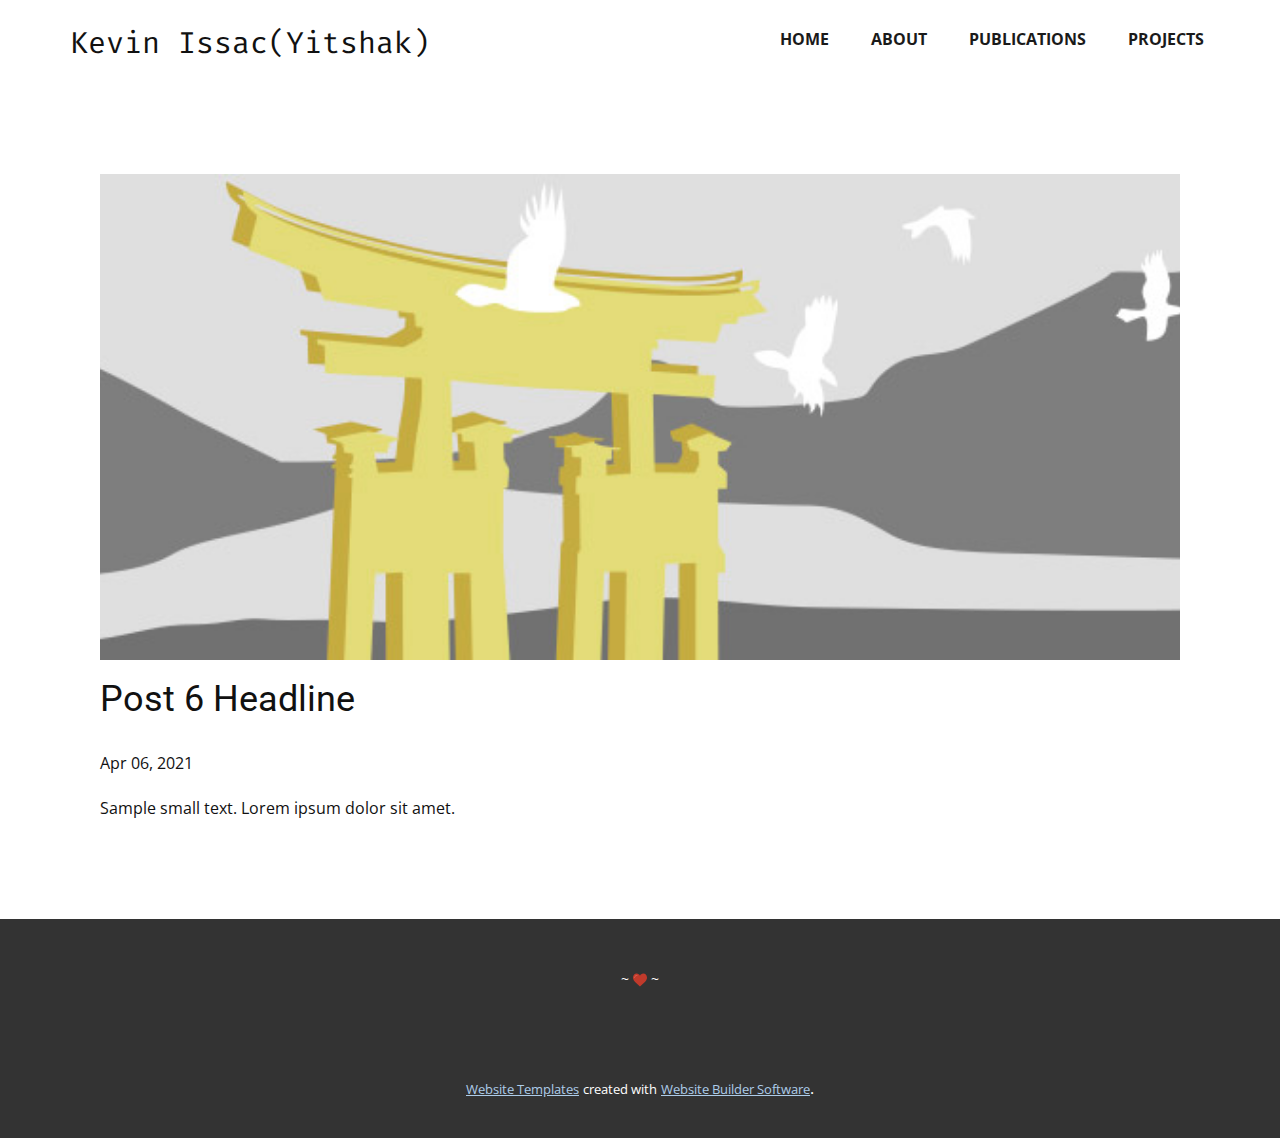
<file: blog/post-5.html>
<!doctype html>
<html style="font-size: 16px;"><head>
    <meta name="viewport" content="width=device-width, initial-scale=1.0">
    <meta charset="utf-8">
    <meta name="keywords" content="Post 1 Headline">
    <meta name="description" content="">
    <meta name="page_type" content="np-template-header-footer-from-plugin">
    <title>Post 6 Headline</title>
    <link rel="stylesheet" href="../nicepage.css" media="screen">
<link rel="stylesheet" href="../Post-Template.css" media="screen">
    <script class="u-script" type="text/javascript" src="../jquery.js" defer=""></script>
    <script class="u-script" type="text/javascript" src="../nicepage.js" defer=""></script>
    <meta name="generator" content="Nicepage 3.11.0, nicepage.com">
    <link id="u-theme-google-font" rel="stylesheet" href="https://fonts.googleapis.com/css?family=Roboto:100,100i,300,300i,400,400i,500,500i,700,700i,900,900i|Open+Sans:300,300i,400,400i,600,600i,700,700i,800,800i">
    <link id="u-page-google-font" rel="stylesheet" href="https://fonts.googleapis.com/css?family=Open+Sans:300,300i,400,400i,600,600i,700,700i,800,800i|Fira+Code:300,400,500,600,700">
    
    
    <script type="application/ld+json">{
		"@context": "http://schema.org",
		"@type": "Organization",
		"name": "",
		"url": "index.html"
}</script>
    <meta property="og:title" content="Post Template">
    <meta property="og:type" content="website">
    <meta name="theme-color" content="#478ac9">
    <link rel="canonical" href="../index.html">
    <meta property="og:url" content="index.html">
  </head>
  <body class="u-body"><header class="u-clearfix u-header u-header" id="sec-21bb"><div class="u-clearfix u-sheet u-sheet-1">
        <nav class="u-menu u-menu-dropdown u-offcanvas u-menu-1">
          <div class="menu-collapse" style="font-size: 1rem; letter-spacing: 0px; text-transform: uppercase; font-weight: 700;">
            <a class="u-button-style u-custom-active-border-color u-custom-active-color u-custom-border u-custom-border-color u-custom-borders u-custom-hover-border-color u-custom-hover-color u-custom-left-right-menu-spacing u-custom-padding-bottom u-custom-text-active-color u-custom-text-color u-custom-text-hover-color u-custom-top-bottom-menu-spacing u-nav-link u-text-active-palette-1-base u-text-hover-palette-2-base" href="#">
              <svg><use xmlns:xlink="http://www.w3.org/1999/xlink" xlink:href="#menu-hamburger"></use></svg>
              <svg version="1.1" xmlns="http://www.w3.org/2000/svg" xmlns:xlink="http://www.w3.org/1999/xlink"><defs><symbol id="menu-hamburger" viewBox="0 0 16 16" style="width: 16px; height: 16px;"><rect y="1" width="16" height="2"></rect><rect y="7" width="16" height="2"></rect><rect y="13" width="16" height="2"></rect>
</symbol>
</defs></svg>
            </a>
          </div>
          <div class="u-custom-menu u-nav-container">
            <ul class="u-custom-font u-nav u-spacing-30 u-text-font u-unstyled u-nav-1"><li class="u-nav-item"><a class="u-border-2 u-border-active-palette-1-base u-border-hover-palette-1-base u-border-no-left u-border-no-right u-border-no-top u-button-style u-nav-link u-text-active-palette-1-base u-text-grey-90 u-text-hover-grey-90" href="../KevinYitshak.html" style="padding: 8px 6px;">Home</a>
</li><li class="u-nav-item"><a class="u-border-2 u-border-active-palette-1-base u-border-hover-palette-1-base u-border-no-left u-border-no-right u-border-no-top u-button-style u-nav-link u-text-active-palette-1-base u-text-grey-90 u-text-hover-grey-90" href="../KevinYitshak.html#carousel_f6d0" data-page-id="241073676" style="padding: 8px 6px;">About</a>
</li><li class="u-nav-item"><a class="u-border-2 u-border-active-palette-1-base u-border-hover-palette-1-base u-border-no-left u-border-no-right u-border-no-top u-button-style u-nav-link u-text-active-palette-1-base u-text-grey-90 u-text-hover-grey-90" href="../KevinYitshak.html#sec-7e04" data-page-id="241073676" style="padding: 8px 6px;">Publications</a>
</li><li class="u-nav-item"><a class="u-border-2 u-border-active-palette-1-base u-border-hover-palette-1-base u-border-no-left u-border-no-right u-border-no-top u-button-style u-nav-link u-text-active-palette-1-base u-text-grey-90 u-text-hover-grey-90" href="../KevinYitshak.html#carousel_f963" data-page-id="241073676" style="padding: 8px 6px;">Projects</a>
</li></ul>
          </div>
          <div class="u-custom-menu u-nav-container-collapse">
            <div class="u-black u-container-style u-inner-container-layout u-opacity u-opacity-95 u-sidenav">
              <div class="u-sidenav-overflow">
                <div class="u-menu-close"></div>
                <ul class="u-align-center u-nav u-popupmenu-items u-unstyled u-nav-2"><li class="u-nav-item"><a class="u-button-style u-nav-link" href="../KevinYitshak.html" style="padding: 8px 6px;">Home</a>
</li><li class="u-nav-item"><a class="u-button-style u-nav-link" href="../KevinYitshak.html#carousel_f6d0" data-page-id="241073676" style="padding: 8px 6px;">About</a>
</li><li class="u-nav-item"><a class="u-button-style u-nav-link" href="../KevinYitshak.html#sec-7e04" data-page-id="241073676" style="padding: 8px 6px;">Publications</a>
</li><li class="u-nav-item"><a class="u-button-style u-nav-link" href="../KevinYitshak.html#carousel_f963" data-page-id="241073676" style="padding: 8px 6px;">Projects</a>
</li></ul>
              </div>
            </div>
            <div class="u-black u-menu-overlay u-opacity u-opacity-70"></div>
          </div>
        </nav>
        <h3 class="u-custom-font u-text u-text-1">Kevin Issac(Yitshak)</h3>
      </div></header>
    <section class="u-align-center u-clearfix u-section-1" id="sec-ddd3">
      <div class="u-clearfix u-sheet u-valign-middle-md u-valign-middle-sm u-valign-middle-xs u-sheet-1"><!--post_details--><!--post_details_options_json--><!--{"source":""}--><!--/post_details_options_json--><!--blog_post-->
        <div class="u-container-style u-expanded-width u-post-details u-post-details-1">
          <div class="u-container-layout u-valign-middle u-container-layout-1"><!--blog_post_image-->
            <img alt="" class="u-blog-control u-expanded-width u-image u-image-default u-image-1" src="[data-uri]"><!--/blog_post_image--><!--blog_post_header-->
            <h2 class="u-blog-control u-text u-text-1">Post 6 Headline</h2><!--/blog_post_header--><!--blog_post_metadata-->
            <div class="u-blog-control u-metadata u-metadata-1"><!--blog_post_metadata_date-->
              <span class="u-meta-date u-meta-icon">Apr 06, 2021</span><!--/blog_post_metadata_date--><!--blog_post_metadata_category-->
              <!--/blog_post_metadata_category--><!--blog_post_metadata_comments-->
              <!--/blog_post_metadata_comments-->
            </div><!--/blog_post_metadata--><!--blog_post_content-->
            <div class="u-align-justify u-blog-control u-post-content u-text u-text-2 fr-view">
  Sample small text. Lorem ipsum dolor sit amet.
  </div><!--/blog_post_content-->
          </div>
        </div><!--/blog_post--><!--/post_details-->
      </div>
    </section>
    
    
    <footer class="u-align-center u-clearfix u-footer u-grey-80 u-footer" id="sec-8a47"><div class="u-clearfix u-sheet u-valign-middle u-sheet-1">
        <p class="u-small-text u-text u-text-variant u-text-1">~&nbsp;<span class="u-icon u-icon-1"><svg class="u-svg-content" viewBox="0 0 50 50" x="0px" y="0px" style="width: 1em; height: 1em;"><path style="fill:#C03A2B;" d="M24.85,10.126c2.018-4.783,6.628-8.125,11.99-8.125c7.223,0,12.425,6.179,13.079,13.543
	c0,0,0.353,1.828-0.424,5.119c-1.058,4.482-3.545,8.464-6.898,11.503L24.85,48L7.402,32.165c-3.353-3.038-5.84-7.021-6.898-11.503
	c-0.777-3.291-0.424-5.119-0.424-5.119C0.734,8.179,5.936,2,13.159,2C18.522,2,22.832,5.343,24.85,10.126z"></path><path style="fill:#ED7161;" d="M6,18.078c-0.553,0-1-0.447-1-1c0-5.514,4.486-10,10-10c0.553,0,1,0.447,1,1s-0.447,1-1,1
	c-4.411,0-8,3.589-8,8C7,17.631,6.553,18.078,6,18.078z"></path></svg><img></span>&nbsp;~
        </p>
      </div></footer>
    <section class="u-backlink u-clearfix u-grey-80">
      <a class="u-link" href="https://nicepage.com/website-templates" target="_blank">
        <span>Website Templates</span>
      </a>
      <p class="u-text">
        <span>created with</span>
      </p>
      <a class="u-link" href="https://nicepage.com/" target="_blank">
        <span>Website Builder Software</span>
      </a>. 
    </section>
  
</body></html>
</file>
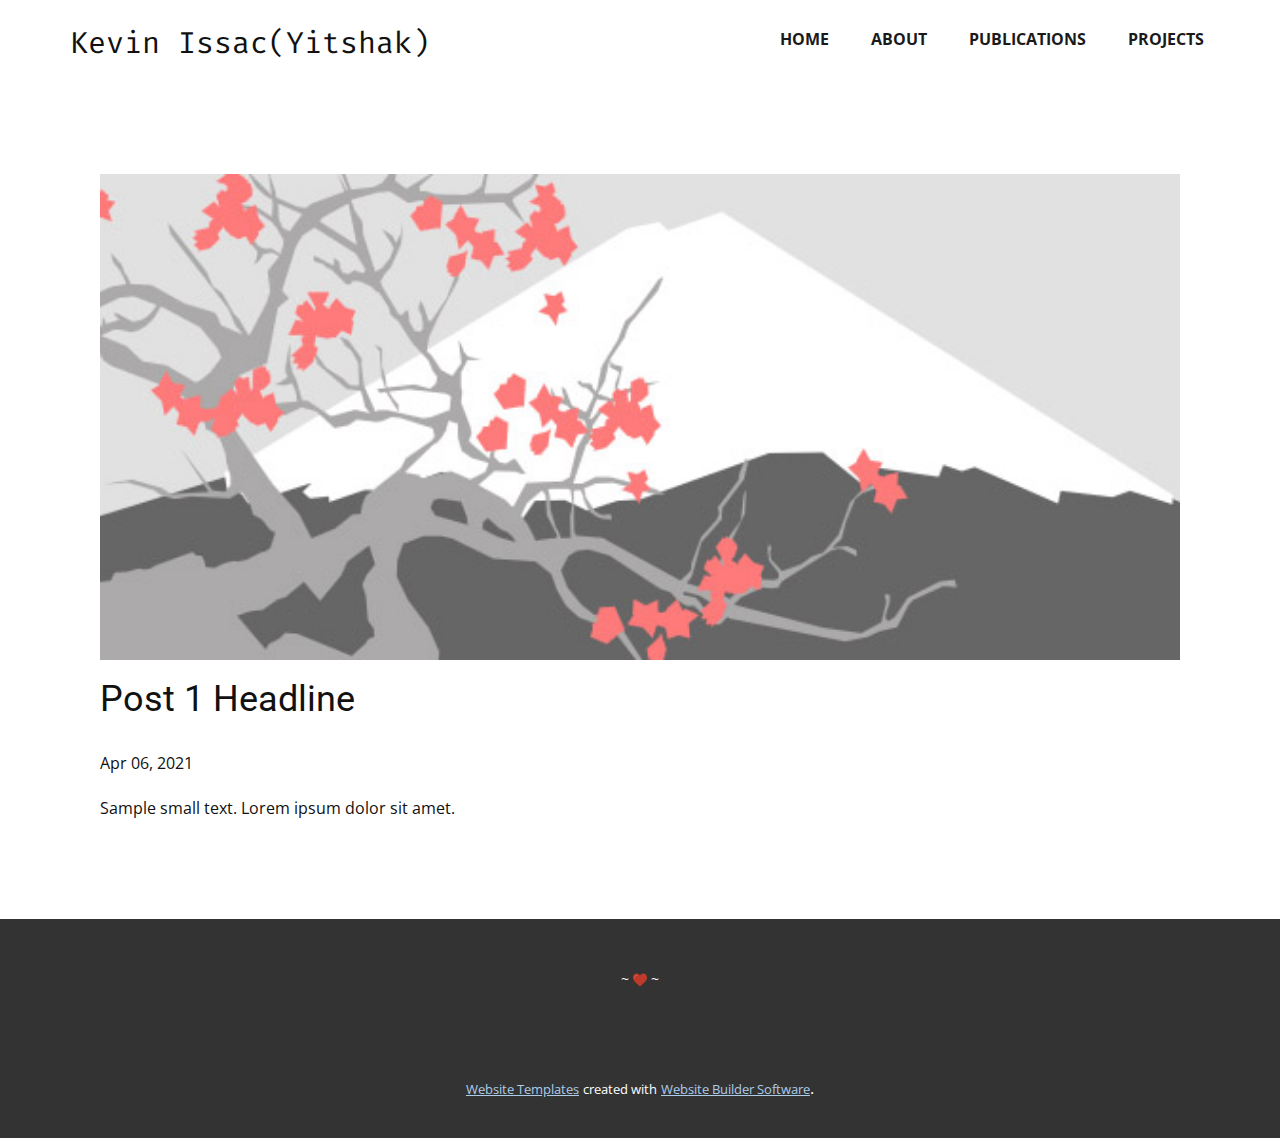
<file: blog/post.html>
<!doctype html>
<html style="font-size: 16px;"><head>
    <meta name="viewport" content="width=device-width, initial-scale=1.0">
    <meta charset="utf-8">
    <meta name="keywords" content="Post 1 Headline">
    <meta name="description" content="">
    <meta name="page_type" content="np-template-header-footer-from-plugin">
    <title>Post 1 Headline</title>
    <link rel="stylesheet" href="../nicepage.css" media="screen">
<link rel="stylesheet" href="../Post-Template.css" media="screen">
    <script class="u-script" type="text/javascript" src="../jquery.js" defer=""></script>
    <script class="u-script" type="text/javascript" src="../nicepage.js" defer=""></script>
    <meta name="generator" content="Nicepage 3.11.0, nicepage.com">
    <link id="u-theme-google-font" rel="stylesheet" href="https://fonts.googleapis.com/css?family=Roboto:100,100i,300,300i,400,400i,500,500i,700,700i,900,900i|Open+Sans:300,300i,400,400i,600,600i,700,700i,800,800i">
    <link id="u-page-google-font" rel="stylesheet" href="https://fonts.googleapis.com/css?family=Open+Sans:300,300i,400,400i,600,600i,700,700i,800,800i|Fira+Code:300,400,500,600,700">
    
    
    <script type="application/ld+json">{
		"@context": "http://schema.org",
		"@type": "Organization",
		"name": "",
		"url": "index.html"
}</script>
    <meta property="og:title" content="Post Template">
    <meta property="og:type" content="website">
    <meta name="theme-color" content="#478ac9">
    <link rel="canonical" href="../index.html">
    <meta property="og:url" content="index.html">
  </head>
  <body class="u-body"><header class="u-clearfix u-header u-header" id="sec-21bb"><div class="u-clearfix u-sheet u-sheet-1">
        <nav class="u-menu u-menu-dropdown u-offcanvas u-menu-1">
          <div class="menu-collapse" style="font-size: 1rem; letter-spacing: 0px; text-transform: uppercase; font-weight: 700;">
            <a class="u-button-style u-custom-active-border-color u-custom-active-color u-custom-border u-custom-border-color u-custom-borders u-custom-hover-border-color u-custom-hover-color u-custom-left-right-menu-spacing u-custom-padding-bottom u-custom-text-active-color u-custom-text-color u-custom-text-hover-color u-custom-top-bottom-menu-spacing u-nav-link u-text-active-palette-1-base u-text-hover-palette-2-base" href="#">
              <svg><use xmlns:xlink="http://www.w3.org/1999/xlink" xlink:href="#menu-hamburger"></use></svg>
              <svg version="1.1" xmlns="http://www.w3.org/2000/svg" xmlns:xlink="http://www.w3.org/1999/xlink"><defs><symbol id="menu-hamburger" viewBox="0 0 16 16" style="width: 16px; height: 16px;"><rect y="1" width="16" height="2"></rect><rect y="7" width="16" height="2"></rect><rect y="13" width="16" height="2"></rect>
</symbol>
</defs></svg>
            </a>
          </div>
          <div class="u-custom-menu u-nav-container">
            <ul class="u-custom-font u-nav u-spacing-30 u-text-font u-unstyled u-nav-1"><li class="u-nav-item"><a class="u-border-2 u-border-active-palette-1-base u-border-hover-palette-1-base u-border-no-left u-border-no-right u-border-no-top u-button-style u-nav-link u-text-active-palette-1-base u-text-grey-90 u-text-hover-grey-90" href="../KevinYitshak.html" style="padding: 8px 6px;">Home</a>
</li><li class="u-nav-item"><a class="u-border-2 u-border-active-palette-1-base u-border-hover-palette-1-base u-border-no-left u-border-no-right u-border-no-top u-button-style u-nav-link u-text-active-palette-1-base u-text-grey-90 u-text-hover-grey-90" href="../KevinYitshak.html#carousel_f6d0" data-page-id="241073676" style="padding: 8px 6px;">About</a>
</li><li class="u-nav-item"><a class="u-border-2 u-border-active-palette-1-base u-border-hover-palette-1-base u-border-no-left u-border-no-right u-border-no-top u-button-style u-nav-link u-text-active-palette-1-base u-text-grey-90 u-text-hover-grey-90" href="../KevinYitshak.html#sec-7e04" data-page-id="241073676" style="padding: 8px 6px;">Publications</a>
</li><li class="u-nav-item"><a class="u-border-2 u-border-active-palette-1-base u-border-hover-palette-1-base u-border-no-left u-border-no-right u-border-no-top u-button-style u-nav-link u-text-active-palette-1-base u-text-grey-90 u-text-hover-grey-90" href="../KevinYitshak.html#carousel_f963" data-page-id="241073676" style="padding: 8px 6px;">Projects</a>
</li></ul>
          </div>
          <div class="u-custom-menu u-nav-container-collapse">
            <div class="u-black u-container-style u-inner-container-layout u-opacity u-opacity-95 u-sidenav">
              <div class="u-sidenav-overflow">
                <div class="u-menu-close"></div>
                <ul class="u-align-center u-nav u-popupmenu-items u-unstyled u-nav-2"><li class="u-nav-item"><a class="u-button-style u-nav-link" href="../KevinYitshak.html" style="padding: 8px 6px;">Home</a>
</li><li class="u-nav-item"><a class="u-button-style u-nav-link" href="../KevinYitshak.html#carousel_f6d0" data-page-id="241073676" style="padding: 8px 6px;">About</a>
</li><li class="u-nav-item"><a class="u-button-style u-nav-link" href="../KevinYitshak.html#sec-7e04" data-page-id="241073676" style="padding: 8px 6px;">Publications</a>
</li><li class="u-nav-item"><a class="u-button-style u-nav-link" href="../KevinYitshak.html#carousel_f963" data-page-id="241073676" style="padding: 8px 6px;">Projects</a>
</li></ul>
              </div>
            </div>
            <div class="u-black u-menu-overlay u-opacity u-opacity-70"></div>
          </div>
        </nav>
        <h3 class="u-custom-font u-text u-text-1">Kevin Issac(Yitshak)</h3>
      </div></header>
    <section class="u-align-center u-clearfix u-section-1" id="sec-ddd3">
      <div class="u-clearfix u-sheet u-valign-middle-md u-valign-middle-sm u-valign-middle-xs u-sheet-1"><!--post_details--><!--post_details_options_json--><!--{"source":""}--><!--/post_details_options_json--><!--blog_post-->
        <div class="u-container-style u-expanded-width u-post-details u-post-details-1">
          <div class="u-container-layout u-valign-middle u-container-layout-1"><!--blog_post_image-->
            <img alt="" class="u-blog-control u-expanded-width u-image u-image-default u-image-1" src="[data-uri]"><!--/blog_post_image--><!--blog_post_header-->
            <h2 class="u-blog-control u-text u-text-1">Post 1 Headline</h2><!--/blog_post_header--><!--blog_post_metadata-->
            <div class="u-blog-control u-metadata u-metadata-1"><!--blog_post_metadata_date-->
              <span class="u-meta-date u-meta-icon">Apr 06, 2021</span><!--/blog_post_metadata_date--><!--blog_post_metadata_category-->
              <!--/blog_post_metadata_category--><!--blog_post_metadata_comments-->
              <!--/blog_post_metadata_comments-->
            </div><!--/blog_post_metadata--><!--blog_post_content-->
            <div class="u-align-justify u-blog-control u-post-content u-text u-text-2 fr-view">
  Sample small text. Lorem ipsum dolor sit amet.
  </div><!--/blog_post_content-->
          </div>
        </div><!--/blog_post--><!--/post_details-->
      </div>
    </section>
    
    
    <footer class="u-align-center u-clearfix u-footer u-grey-80 u-footer" id="sec-8a47"><div class="u-clearfix u-sheet u-valign-middle u-sheet-1">
        <p class="u-small-text u-text u-text-variant u-text-1">~&nbsp;<span class="u-icon u-icon-1"><svg class="u-svg-content" viewBox="0 0 50 50" x="0px" y="0px" style="width: 1em; height: 1em;"><path style="fill:#C03A2B;" d="M24.85,10.126c2.018-4.783,6.628-8.125,11.99-8.125c7.223,0,12.425,6.179,13.079,13.543
	c0,0,0.353,1.828-0.424,5.119c-1.058,4.482-3.545,8.464-6.898,11.503L24.85,48L7.402,32.165c-3.353-3.038-5.84-7.021-6.898-11.503
	c-0.777-3.291-0.424-5.119-0.424-5.119C0.734,8.179,5.936,2,13.159,2C18.522,2,22.832,5.343,24.85,10.126z"></path><path style="fill:#ED7161;" d="M6,18.078c-0.553,0-1-0.447-1-1c0-5.514,4.486-10,10-10c0.553,0,1,0.447,1,1s-0.447,1-1,1
	c-4.411,0-8,3.589-8,8C7,17.631,6.553,18.078,6,18.078z"></path></svg><img></span>&nbsp;~
        </p>
      </div></footer>
    <section class="u-backlink u-clearfix u-grey-80">
      <a class="u-link" href="https://nicepage.com/website-templates" target="_blank">
        <span>Website Templates</span>
      </a>
      <p class="u-text">
        <span>created with</span>
      </p>
      <a class="u-link" href="https://nicepage.com/" target="_blank">
        <span>Website Builder Software</span>
      </a>. 
    </section>
  
</body></html>
</file>
